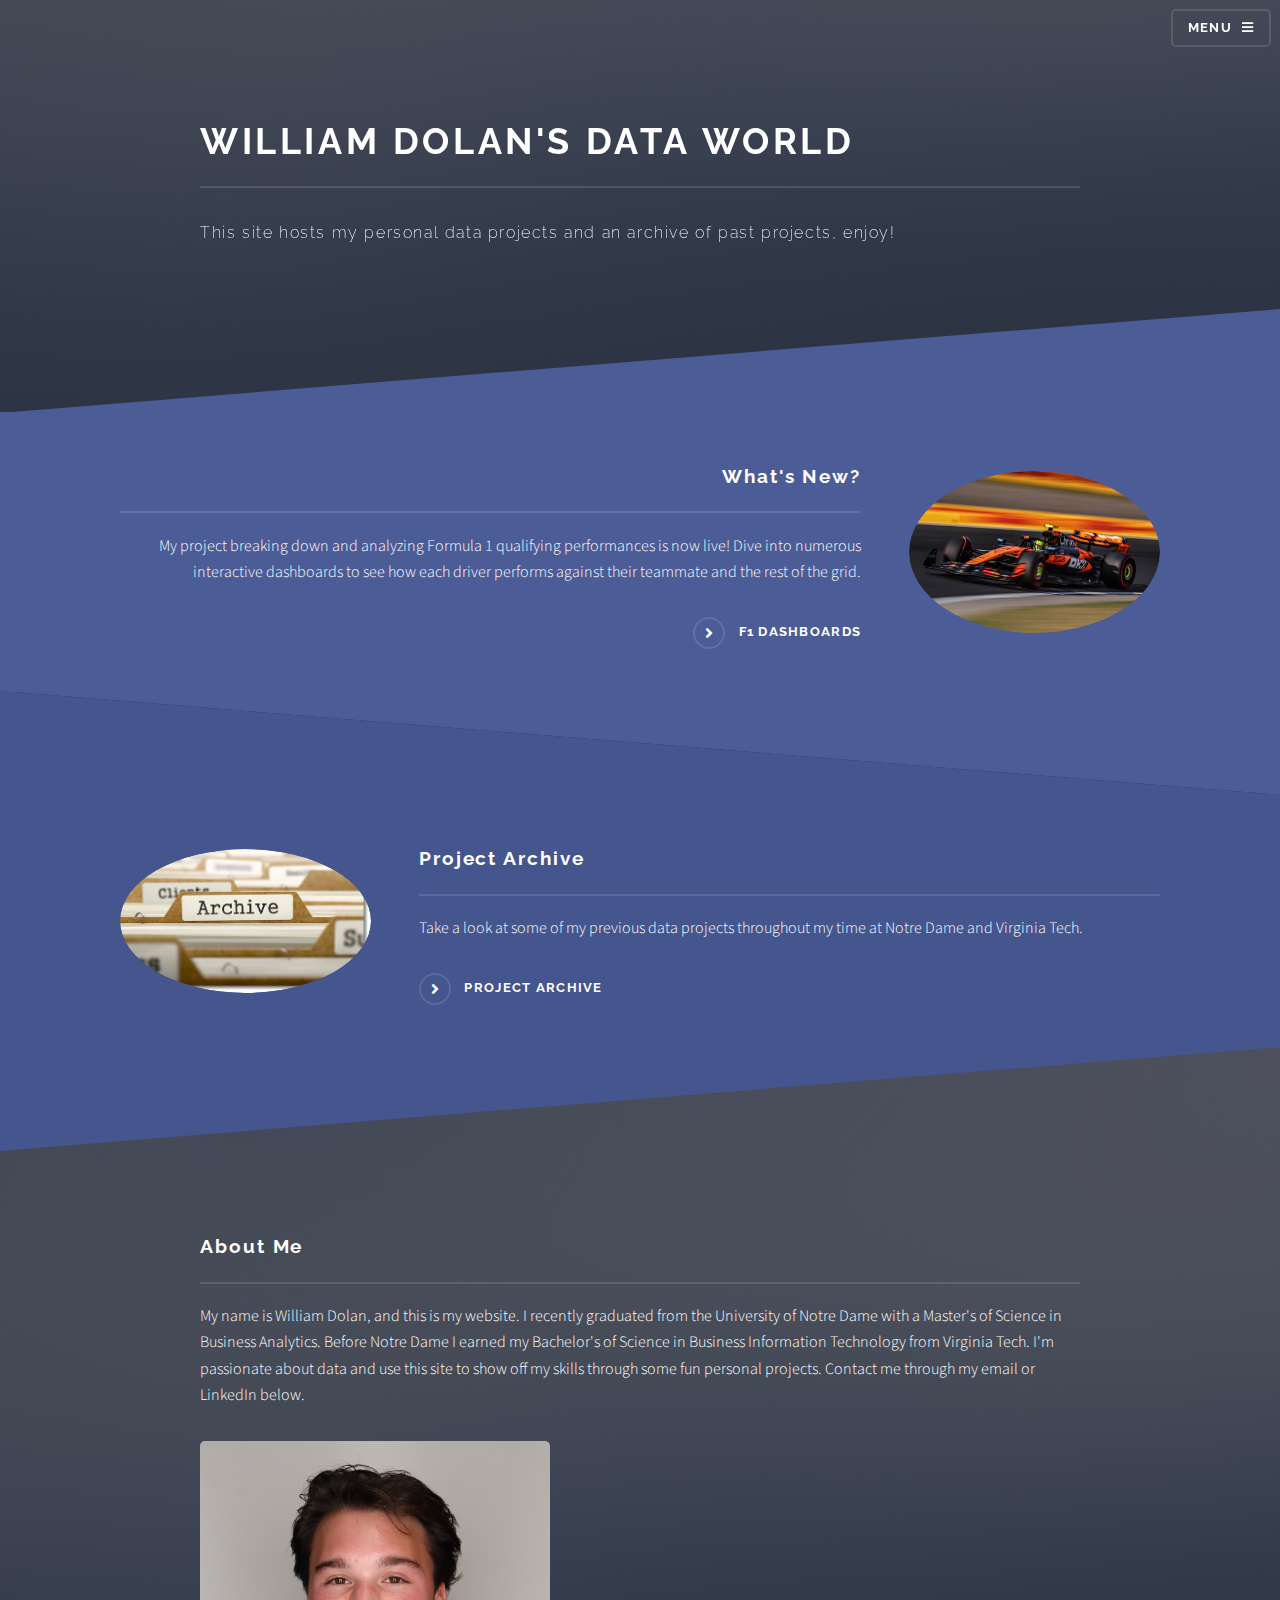
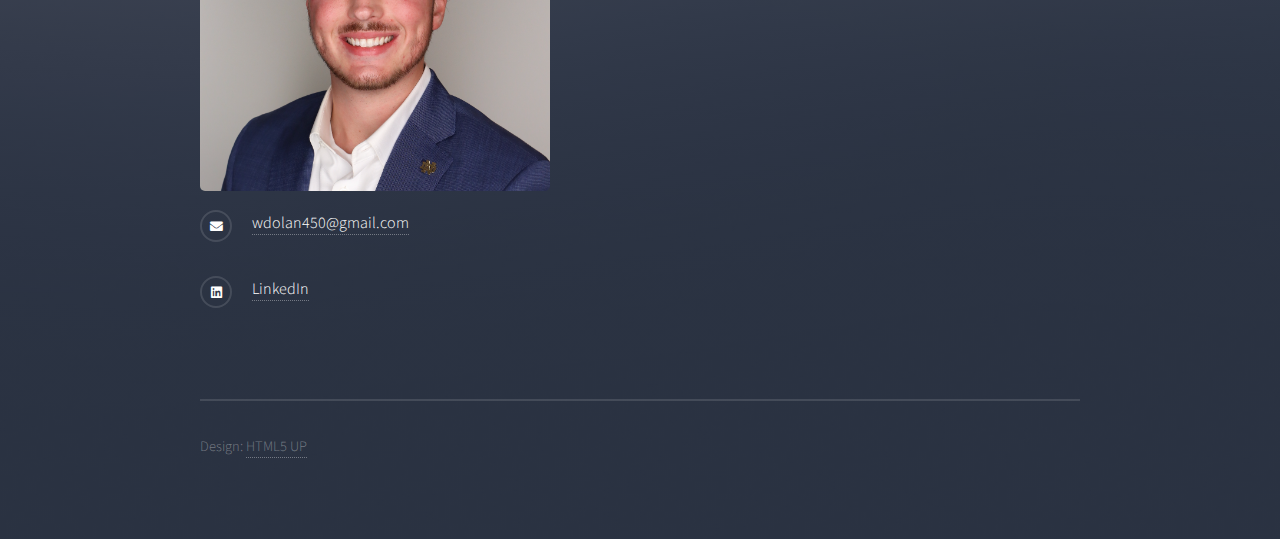
<file: index.html>
<!DOCTYPE HTML>
<!--
	Solid State by HTML5 UP
	html5up.net | @ajlkn
	Free for personal and commercial use under the CCA 3.0 license (html5up.net/license)
-->
<html>
	<head>
		<title>WD Data World</title>
		<meta charset="utf-8" />
		<meta name="viewport" content="width=device-width, initial-scale=1, user-scalable=no" />
		<link rel="stylesheet" href="assets/css/main.css" />
		<noscript><link rel="stylesheet" href="assets/css/noscript.css" /></noscript>
	</head>
	<body class="is-preload">

		<!-- Page Wrapper -->
			<div id="page-wrapper">

				<!-- Header -->
					<header id="header" class="alt">
						<h1><a href="index.html">WD Data World</a></h1>
						<nav>
							<a href="#menu">Menu</a>
						</nav>
					</header>

				<!-- Menu -->
					<nav id="menu">
						<div class="inner">
							<h2>Menu</h2>
							<ul class="links">
								<li><a href="index.html">Home</a></li>
								<li><a href="F1.html">Formula 1</a></li>
								<li><a href="Archive.html">Project Archive</a></li>
								<!-- <li><a href="#">Log In</a></li>
								<li><a href="#">Sign Up</a></li> -->
							</ul>
							<a href="#" class="close">Close</a>
						</div>
					</nav>

				<!-- Banner -->
					<section id="banner">
						<div class="inner">
							<!-- <div class="logo"><span class="icon fa-gem"></span></div> -->
							<h2>WILLIAM DOLAN'S DATA WORLD</h2>
							<p>This site hosts my personal data projects and an archive of past projects, enjoy!</p>
						</div>
					</section>

				<!-- Wrapper -->
					<section id="wrapper">

						<!-- One -->
							<section id="one" class="wrapper spotlight style1">
								<div class="inner">
									<a href="#" class="image"><img src="images/Formula1.jpg" alt="" /></a>
									<div class="content">
										<h2 class="major">What's New?</h2>
										<p>My project breaking down and analyzing Formula 1 qualifying performances is now live! Dive into numerous interactive dashboards to see how each driver performs against their teammate and the rest of the grid.</p>
										<a href="F1.html" class="special">F1 Dashboards</a>
									</div>
								</div>
							</section>

						<!-- Two -->
							<section id="two" class="wrapper alt spotlight style2">
								<div class="inner">
									<a class="image"><img src="images/archive.jpg" alt="" /></a>
									<div class="content">
										<h2 class="major">Project Archive</h2>
										<p>Take a look at some of my previous data projects throughout my time at Notre Dame and Virginia Tech.</p>
										<a href="Archive.html" class="special">Project Archive</a>
									</div>
								</div>
							</section>

						<!-- Three -->
							<!-- <section id="three" class="wrapper spotlight style3">
								<div class="inner">
									<a href="#" class="image"><img src="images/pic03.jpg" alt="" /></a>
									<div class="content">
										<h2 class="major">About Me</h2>
										<p>Here is where you'll find my bio and ways to get in touch.</p>
										<a href="#" class="special">About Me</a>
									</div>
								</div>
							</section> -->

						<!-- Four -->
							<!-- <section id="four" class="wrapper alt style1">
								<div class="inner">
									<h2 class="major">Vitae phasellus</h2>
									<p>Cras mattis ante fermentum, malesuada neque vitae, eleifend erat. Phasellus non pulvinar erat. Fusce tincidunt, nisl eget mattis egestas, purus ipsum consequat orci, sit amet lobortis lorem lacus in tellus. Sed ac elementum arcu. Quisque placerat auctor laoreet.</p>
									<section class="features">
										<article>
											<a href="#" class="image"><img src="images/pic04.jpg" alt="" /></a>
											<h3 class="major">Sed feugiat lorem</h3>
											<p>Lorem ipsum dolor sit amet, consectetur adipiscing vehicula id nulla dignissim dapibus ultrices.</p>
											<a href="#" class="special">Learn more</a>
										</article>
										<article>
											<a href="#" class="image"><img src="images/pic05.jpg" alt="" /></a>
											<h3 class="major">Nisl placerat</h3>
											<p>Lorem ipsum dolor sit amet, consectetur adipiscing vehicula id nulla dignissim dapibus ultrices.</p>
											<a href="#" class="special">Learn more</a>
										</article>
										<article>
											<a href="#" class="image"><img src="images/pic06.jpg" alt="" /></a>
											<h3 class="major">Ante fermentum</h3>
											<p>Lorem ipsum dolor sit amet, consectetur adipiscing vehicula id nulla dignissim dapibus ultrices.</p>
											<a href="#" class="special">Learn more</a>
										</article>
										<article>
											<a href="#" class="image"><img src="images/pic07.jpg" alt="" /></a>
											<h3 class="major">Fusce consequat</h3>
											<p>Lorem ipsum dolor sit amet, consectetur adipiscing vehicula id nulla dignissim dapibus ultrices.</p>
											<a href="#" class="special">Learn more</a>
										</article>
									</section>
									<ul class="actions">
										<li><a href="#" class="button">Browse All</a></li>
									</ul>
								</div>
							</section> -->

					</section>

								<!-- Footer -->
					<section id="footer">
						<div class="inner">
							<h2 class="major">About Me</h2>
							<p>My name is William Dolan, and this is my website. I recently graduated from the University of Notre Dame with a Master's of Science in Business Analytics. Before Notre Dame I earned my Bachelor's of Science in Business Information Technology from Virginia Tech. I'm passionate about data and use this site to show off my skills through some fun personal projects. Contact me through my email or LinkedIn below. </p>
							<a class="image"><img src="images/wdolan.jpg" width="350" height="350" alt="" /></a>
							<h2></h2>
							<!-- <form method="post" action="#">
								<div class="fields">
									<div class="field">
										<label for="name">Name</label>
										<input type="text" name="name" id="name" />
									</div>
									<div class="field">
										<label for="email">Email</label>
										<input type="email" name="email" id="email" />
									</div>
									<div class="field">
										<label for="message">Message</label>
										<textarea name="message" id="message" rows="4"></textarea>
									</div>
								</div>
								<ul class="actions">
									<li><input type="submit" value="Send Message" /></li>
								</ul>
							</form> -->
						<ul class="contact">
								<!-- <li class="icon solid fa-home">
									Untitled Inc<br />
									1234 Somewhere Road Suite #2894<br />
									Nashville, TN 00000-0000
								</li> -->
								<!-- <li class="icon solid fa-phone">(000) 000-0000</li> -->
							<li class="icon solid fa-envelope"><a>wdolan450@gmail.com</a></li>
							<li class="icon brands fa-linkedin"><a href="https://www.linkedin.com/in/william-dolan-nd/">LinkedIn</a></li>
								<!-- <li class="icon brands fa-github"><a href="#">github.com/untitled-tld</a></li> -->
							
							<!-- <li class="icon brands fa-twitter"><a href="#">twitter.com/untitled-tld</a></li>
								<li class="icon brands fa-facebook-f"><a href="#">facebook.com/untitled-tld</a></li>
								<li class="icon brands fa-instagram"><a href="#">instagram.com/untitled-tld</a></li> -->
						</ul>
							<ul class="copyright">
								<!-- <li>&copy; Untitled Inc. All rights reserved.</li> -->
								<li>Design: <a href="http://html5up.net">HTML5 UP</a></li>
							</ul>
						</div>
					</section>


			</div>

		<!-- Scripts -->
			<script src="assets/js/jquery.min.js"></script>
			<script src="assets/js/jquery.scrollex.min.js"></script>
			<script src="assets/js/browser.min.js"></script>
			<script src="assets/js/breakpoints.min.js"></script>
			<script src="assets/js/util.js"></script>
			<script src="assets/js/main.js"></script>

	</body>

</html>
</file>
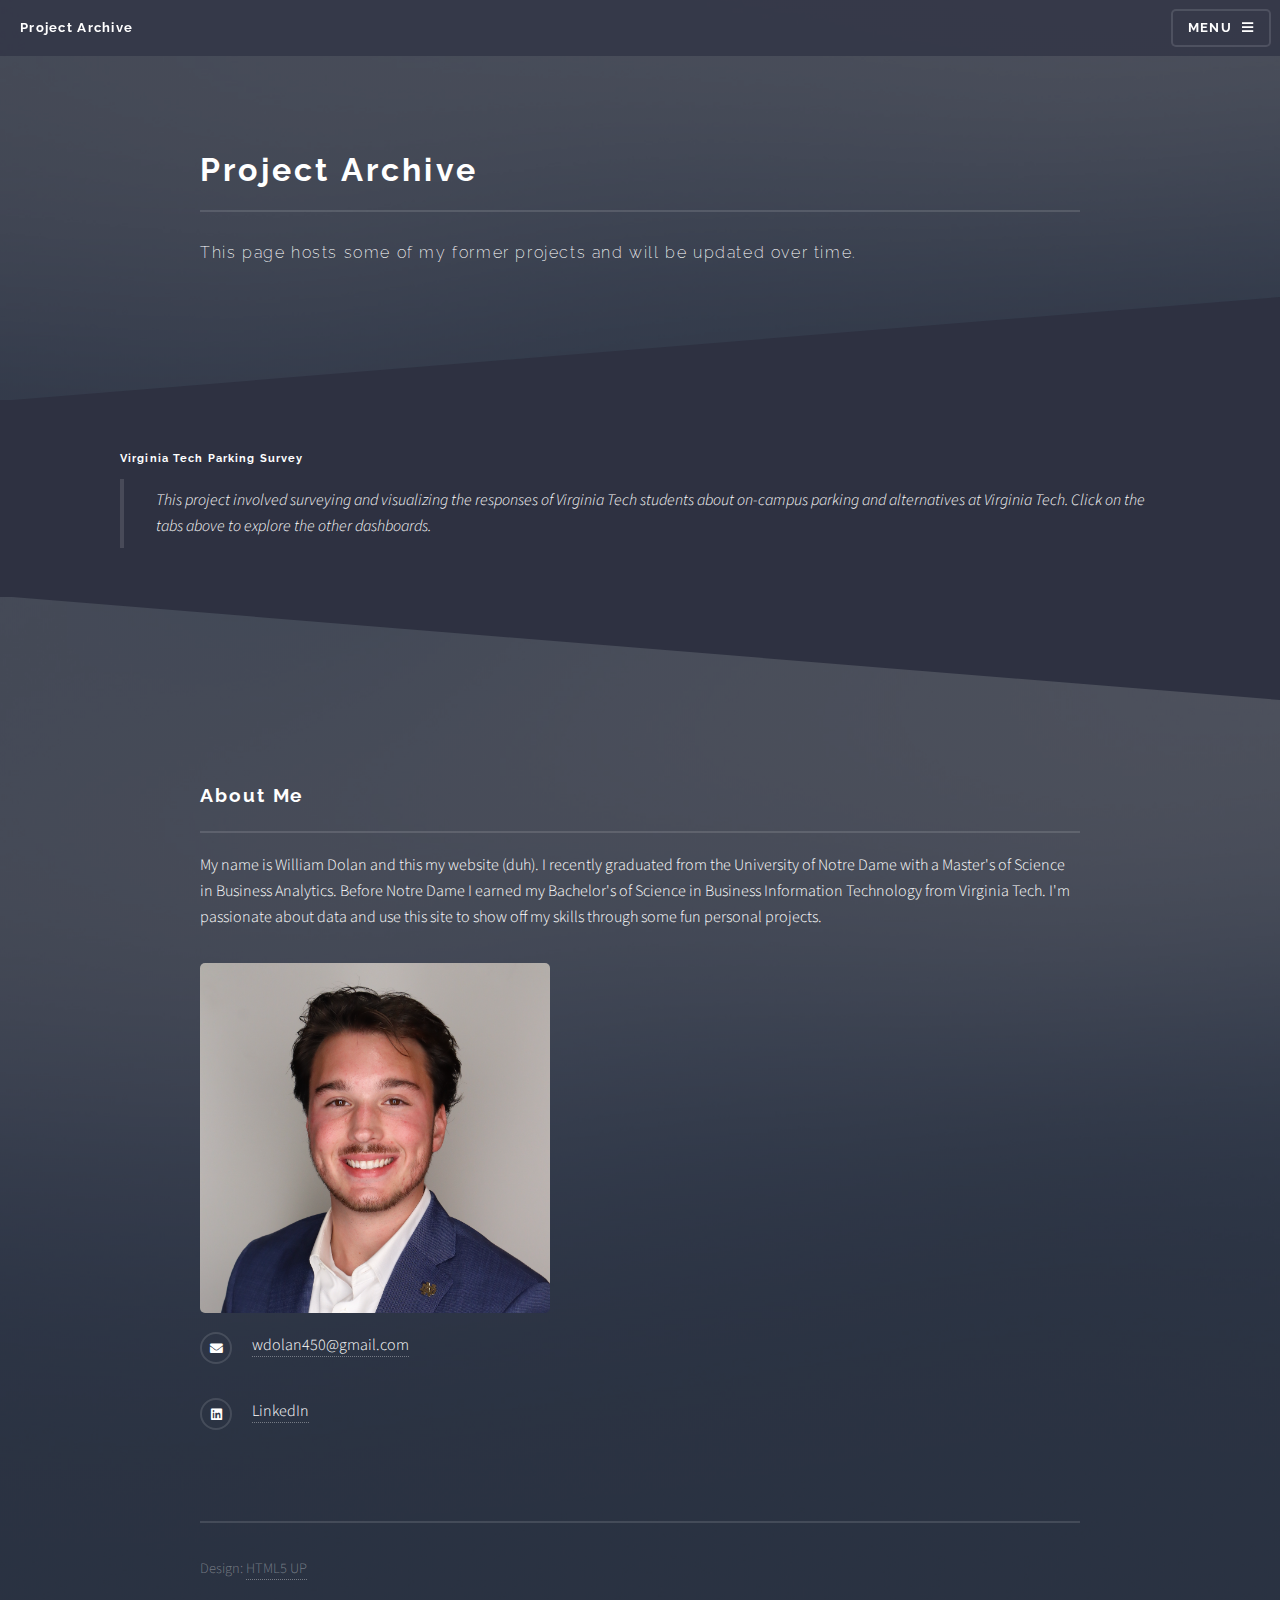
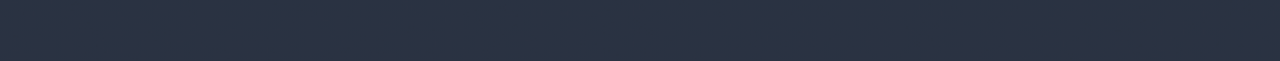
<file: Archive.html>
<!DOCTYPE HTML>
<!--
	Solid State by HTML5 UP
	html5up.net | @ajlkn
	Free for personal and commercial use under the CCA 3.0 license (html5up.net/license)
-->
<html>
	<head>
		<title>Project Archive</title>
		<meta charset="utf-8" />
		<meta name="viewport" content="width=device-width, initial-scale=1, user-scalable=no" />
		<link rel="stylesheet" href="assets/css/main.css" />
		<noscript><link rel="stylesheet" href="assets/css/noscript.css" /></noscript>
	</head>
	<body class="is-preload">

		<!-- Page Wrapper -->
			<div id="page-wrapper">

				<!-- Header -->
					<header id="header">
						<h1><a href="index.html">Project Archive</a></h1>
						<nav>
							<a href="#menu">Menu</a>
						</nav>
					</header>

				<!-- Menu -->
					<nav id="menu">
						<div class="inner">
							<h2>Menu</h2>
							<ul class="links">
								<li><a href="index.html">Home</a></li>
								<li><a href="F1.html">Formula 1</a></li>
								<li><a href="Archive.html">Project Archive</a></li>
							</ul>
							<a href="#" class="close">Close</a>
						</div>
					</nav>

				<!-- Wrapper -->
					<section id="wrapper">
						<header>
							<div class="inner">
								<h2>Project Archive</h2>
								<p>This page hosts some of my former projects and will be updated over time.</p>
							</div>
						</header>

						<!-- Content -->
							<div class="wrapper">
								<div class="inner">
									<section>
										<h4>Virginia Tech Parking Survey</h4>
										<blockquote> This project involved surveying and visualizing the responses of Virginia Tech students about on-campus parking and alternatives at Virginia Tech. Click on the tabs above to explore the other dashboards. </blockquote>
										<div class='tableauPlaceholder' id='viz1754257451932' style='position: relative'><noscript><a href='#'><img alt=' ' src='https:&#47;&#47;public.tableau.com&#47;static&#47;images&#47;VT&#47;VTParking&#47;VTParkingStory&#47;1_rss.png' style='border: none' /></a></noscript><object class='tableauViz'  style='display:none;'><param name='host_url' value='https%3A%2F%2Fpublic.tableau.com%2F' /> <param name='embed_code_version' value='3' /> <param name='site_root' value='' /><param name='name' value='VTParking&#47;VTParkingStory' /><param name='tabs' value='yes' /><param name='toolbar' value='yes' /><param name='static_image' value='https:&#47;&#47;public.tableau.com&#47;static&#47;images&#47;VT&#47;VTParking&#47;VTParkingStory&#47;1.png' /> <param name='animate_transition' value='yes' /><param name='display_static_image' value='yes' /><param name='display_spinner' value='yes' /><param name='display_overlay' value='yes' /><param name='display_count' value='yes' /><param name='language' value='en-US' /></object></div>                <script type='text/javascript'>                    var divElement = document.getElementById('viz1754257451932');                    var vizElement = divElement.getElementsByTagName('object')[0];                    vizElement.style.width='100%';vizElement.style.height=(divElement.offsetWidth*0.65)+'px';                    var scriptElement = document.createElement('script');                    scriptElement.src = 'https://public.tableau.com/javascripts/api/viz_v1.js';                    vizElement.parentNode.insertBefore(scriptElement, vizElement);                </script>
									</section>
						</section>

				<!-- Footer -->
					<section id="footer">
						<div class="inner">
							<h2 class="major">About Me</h2>
							<p>My name is William Dolan and this my website (duh). I recently graduated from the University of Notre Dame with a Master's of Science in Business Analytics. Before Notre Dame I earned my Bachelor's of Science in Business Information Technology from Virginia Tech. I'm passionate about data and use this site to show off my skills through some fun personal projects. </p>
							<a class="image"><img src="images/wdolan.jpg" width="350" height="350" alt="" /></a>
							<h2></h2>
							<!-- <form method="post" action="#">
								<div class="fields">
									<div class="field">
										<label for="name">Name</label>
										<input type="text" name="name" id="name" />
									</div>
									<div class="field">
										<label for="email">Email</label>
										<input type="email" name="email" id="email" />
									</div>
									<div class="field">
										<label for="message">Message</label>
										<textarea name="message" id="message" rows="4"></textarea>
									</div>
								</div>
								<ul class="actions">
									<li><input type="submit" value="Send Message" /></li>
								</ul>
							</form> -->
						<ul class="contact">
								<!-- <li class="icon solid fa-home">
									Untitled Inc<br />
									1234 Somewhere Road Suite #2894<br />
									Nashville, TN 00000-0000
								</li> -->
								<!-- <li class="icon solid fa-phone">(000) 000-0000</li> -->
							<li class="icon solid fa-envelope"><a>wdolan450@gmail.com</a></li>
							<li class="icon brands fa-linkedin"><a href="https://www.linkedin.com/in/william-dolan-nd/">LinkedIn</a></li>
								<!-- <li class="icon brands fa-github"><a href="#">github.com/untitled-tld</a></li> -->
							
							<!-- <li class="icon brands fa-twitter"><a href="#">twitter.com/untitled-tld</a></li>
								<li class="icon brands fa-facebook-f"><a href="#">facebook.com/untitled-tld</a></li>
								<li class="icon brands fa-instagram"><a href="#">instagram.com/untitled-tld</a></li> -->
						</ul>
							<ul class="copyright">
								<!-- <li>&copy; Untitled Inc. All rights reserved.</li> -->
								<li>Design: <a href="http://html5up.net">HTML5 UP</a></li>
							</ul>
						</div>
					</section>

			</div>

		<!-- Scripts -->
			<script src="assets/js/jquery.min.js"></script>
			<script src="assets/js/jquery.scrollex.min.js"></script>
			<script src="assets/js/browser.min.js"></script>
			<script src="assets/js/breakpoints.min.js"></script>
			<script src="assets/js/util.js"></script>
			<script src="assets/js/main.js"></script>

	</body>

</html>
</file>
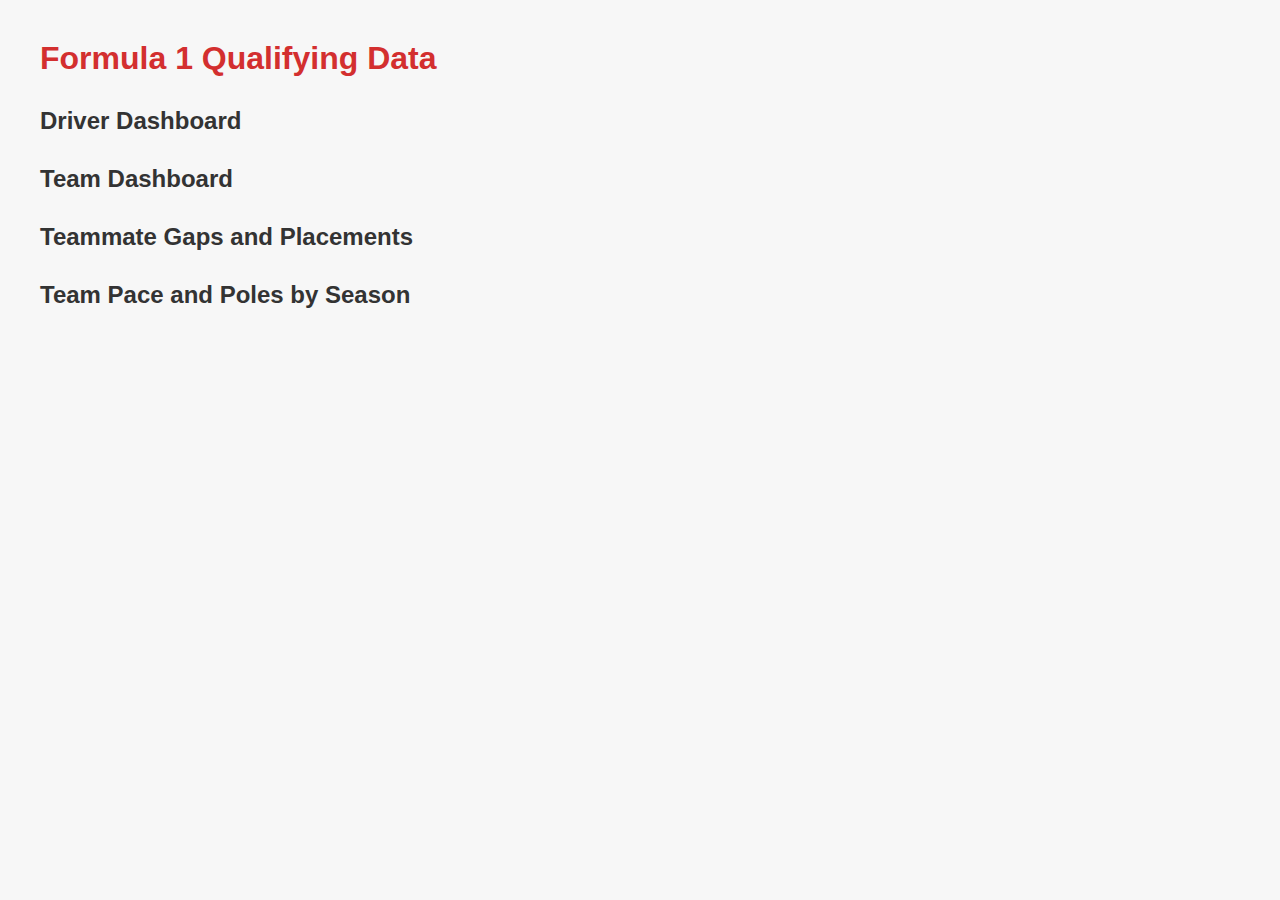
<file: F1.html>
<!DOCTYPE html>
<html>
    <head>
        <title>Formula 1 Qualifying Dashboards</title>
        <style>
            body {
                font-family: Arial, sans-serif;
                margin: 40px;
                background: #f7f7f7;
            }
            h1 {
                color: #d32f2f;
            }
            h2 {
                color: #333;
                margin-top: 30px;
            }
        </style>
    </head>
    <body>
        <h1> Formula 1 Qualifying Data </h1>
        <h2> Driver Dashboard </h2>
        <div class='tableauPlaceholder' id='viz1753899317223' style='position: relative'><noscript><a href='#'><img alt='Driver Dash ' src='https:&#47;&#47;public.tableau.com&#47;static&#47;images&#47;P2&#47;P2BQ39KZX&#47;1_rss.png' style='border: none' /></a></noscript><object class='tableauViz'  style='display:none;'><param name='host_url' value='https%3A%2F%2Fpublic.tableau.com%2F' /> <param name='embed_code_version' value='3' /> <param name='path' value='shared&#47;P2BQ39KZX' /> <param name='toolbar' value='yes' /><param name='static_image' value='https:&#47;&#47;public.tableau.com&#47;static&#47;images&#47;P2&#47;P2BQ39KZX&#47;1.png' /> <param name='animate_transition' value='yes' /><param name='display_static_image' value='yes' /><param name='display_spinner' value='yes' /><param name='display_overlay' value='yes' /><param name='display_count' value='yes' /><param name='language' value='en-US' /></object></div>                <script type='text/javascript'>                    var divElement = document.getElementById('viz1753899317223');                    var vizElement = divElement.getElementsByTagName('object')[0];                    if ( divElement.offsetWidth > 800 ) { vizElement.style.width='100%';vizElement.style.height=(divElement.offsetWidth*0.75)+'px';} else if ( divElement.offsetWidth > 500 ) { vizElement.style.width='100%';vizElement.style.height=(divElement.offsetWidth*0.75)+'px';} else { vizElement.style.width='100%';vizElement.style.height='1627px';}                     var scriptElement = document.createElement('script');                    scriptElement.src = 'https://public.tableau.com/javascripts/api/viz_v1.js';                    vizElement.parentNode.insertBefore(scriptElement, vizElement);                </script>
        <h2> Team Dashboard </h2>
        <div class='tableauPlaceholder' id='viz1753899205941' style='position: relative'><noscript><a href='#'><img alt='Team Pace Dashboard ' src='https:&#47;&#47;public.tableau.com&#47;static&#47;images&#47;F1&#47;F1_Qualifying&#47;TeamDash&#47;1_rss.png' style='border: none' /></a></noscript><object class='tableauViz'  style='display:none;'><param name='host_url' value='https%3A%2F%2Fpublic.tableau.com%2F' /> <param name='embed_code_version' value='3' /> <param name='site_root' value='' /><param name='name' value='F1_Qualifying&#47;TeamDash' /><param name='tabs' value='no' /><param name='toolbar' value='yes' /><param name='static_image' value='https:&#47;&#47;public.tableau.com&#47;static&#47;images&#47;F1&#47;F1_Qualifying&#47;TeamDash&#47;1.png' /> <param name='animate_transition' value='yes' /><param name='display_static_image' value='yes' /><param name='display_spinner' value='yes' /><param name='display_overlay' value='yes' /><param name='display_count' value='yes' /><param name='language' value='en-US' /></object></div>                <script type='text/javascript'>                    var divElement = document.getElementById('viz1753899205941');                    var vizElement = divElement.getElementsByTagName('object')[0];                    if ( divElement.offsetWidth > 800 ) { vizElement.style.width='100%';vizElement.style.height=(divElement.offsetWidth*0.75)+'px';} else if ( divElement.offsetWidth > 500 ) { vizElement.style.width='100%';vizElement.style.height=(divElement.offsetWidth*0.75)+'px';} else { vizElement.style.width='100%';vizElement.style.height='1627px';}                     var scriptElement = document.createElement('script');                    scriptElement.src = 'https://public.tableau.com/javascripts/api/viz_v1.js';                    vizElement.parentNode.insertBefore(scriptElement, vizElement);                </script>
        <h2> Teammate Gaps and Placements </h2>
        <div class='tableauPlaceholder' id='viz1753899016290' style='position: relative'><noscript><a href='#'><img alt='Driver Qs and Gaps ' src='https:&#47;&#47;public.tableau.com&#47;static&#47;images&#47;F1&#47;F1_Qualifying&#47;DriverQsandGaps&#47;1_rss.png' style='border: none' /></a></noscript><object class='tableauViz'  style='display:none;'><param name='host_url' value='https%3A%2F%2Fpublic.tableau.com%2F' /> <param name='embed_code_version' value='3' /> <param name='site_root' value='' /><param name='name' value='F1_Qualifying&#47;DriverQsandGaps' /><param name='tabs' value='no' /><param name='toolbar' value='yes' /><param name='static_image' value='https:&#47;&#47;public.tableau.com&#47;static&#47;images&#47;F1&#47;F1_Qualifying&#47;DriverQsandGaps&#47;1.png' /> <param name='animate_transition' value='yes' /><param name='display_static_image' value='yes' /><param name='display_spinner' value='yes' /><param name='display_overlay' value='yes' /><param name='display_count' value='yes' /><param name='language' value='en-US' /></object></div>                <script type='text/javascript'>                    var divElement = document.getElementById('viz1753899016290');                    var vizElement = divElement.getElementsByTagName('object')[0];                    if ( divElement.offsetWidth > 800 ) { vizElement.style.width='100%';vizElement.style.height=(divElement.offsetWidth*0.75)+'px';} else if ( divElement.offsetWidth > 500 ) { vizElement.style.width='100%';vizElement.style.height=(divElement.offsetWidth*0.75)+'px';} else { vizElement.style.width='100%';vizElement.style.height='977px';}                     var scriptElement = document.createElement('script');                    scriptElement.src = 'https://public.tableau.com/javascripts/api/viz_v1.js';                    vizElement.parentNode.insertBefore(scriptElement, vizElement);                </script>
        <h2> Team Pace and Poles by Season </h2>
        <div class='tableauPlaceholder' id='viz1753899070540' style='position: relative'><noscript><a href='#'><img alt='Season Dashboard ' src='https:&#47;&#47;public.tableau.com&#47;static&#47;images&#47;F1&#47;F1_Qualifying&#47;SeasonDashboard&#47;1_rss.png' style='border: none' /></a></noscript><object class='tableauViz'  style='display:none;'><param name='host_url' value='https%3A%2F%2Fpublic.tableau.com%2F' /> <param name='embed_code_version' value='3' /> <param name='site_root' value='' /><param name='name' value='F1_Qualifying&#47;SeasonDashboard' /><param name='tabs' value='no' /><param name='toolbar' value='yes' /><param name='static_image' value='https:&#47;&#47;public.tableau.com&#47;static&#47;images&#47;F1&#47;F1_Qualifying&#47;SeasonDashboard&#47;1.png' /> <param name='animate_transition' value='yes' /><param name='display_static_image' value='yes' /><param name='display_spinner' value='yes' /><param name='display_overlay' value='yes' /><param name='display_count' value='yes' /><param name='language' value='en-US' /></object></div>                <script type='text/javascript'>                    var divElement = document.getElementById('viz1753899070540');                    var vizElement = divElement.getElementsByTagName('object')[0];                    if ( divElement.offsetWidth > 800 ) { vizElement.style.width='100%';vizElement.style.height=(divElement.offsetWidth*0.75)+'px';} else if ( divElement.offsetWidth > 500 ) { vizElement.style.width='100%';vizElement.style.height=(divElement.offsetWidth*0.75)+'px';} else { vizElement.style.width='100%';vizElement.style.height='727px';}                     var scriptElement = document.createElement('script');                    scriptElement.src = 'https://public.tableau.com/javascripts/api/viz_v1.js';                    vizElement.parentNode.insertBefore(scriptElement, vizElement);                </script>
</file>
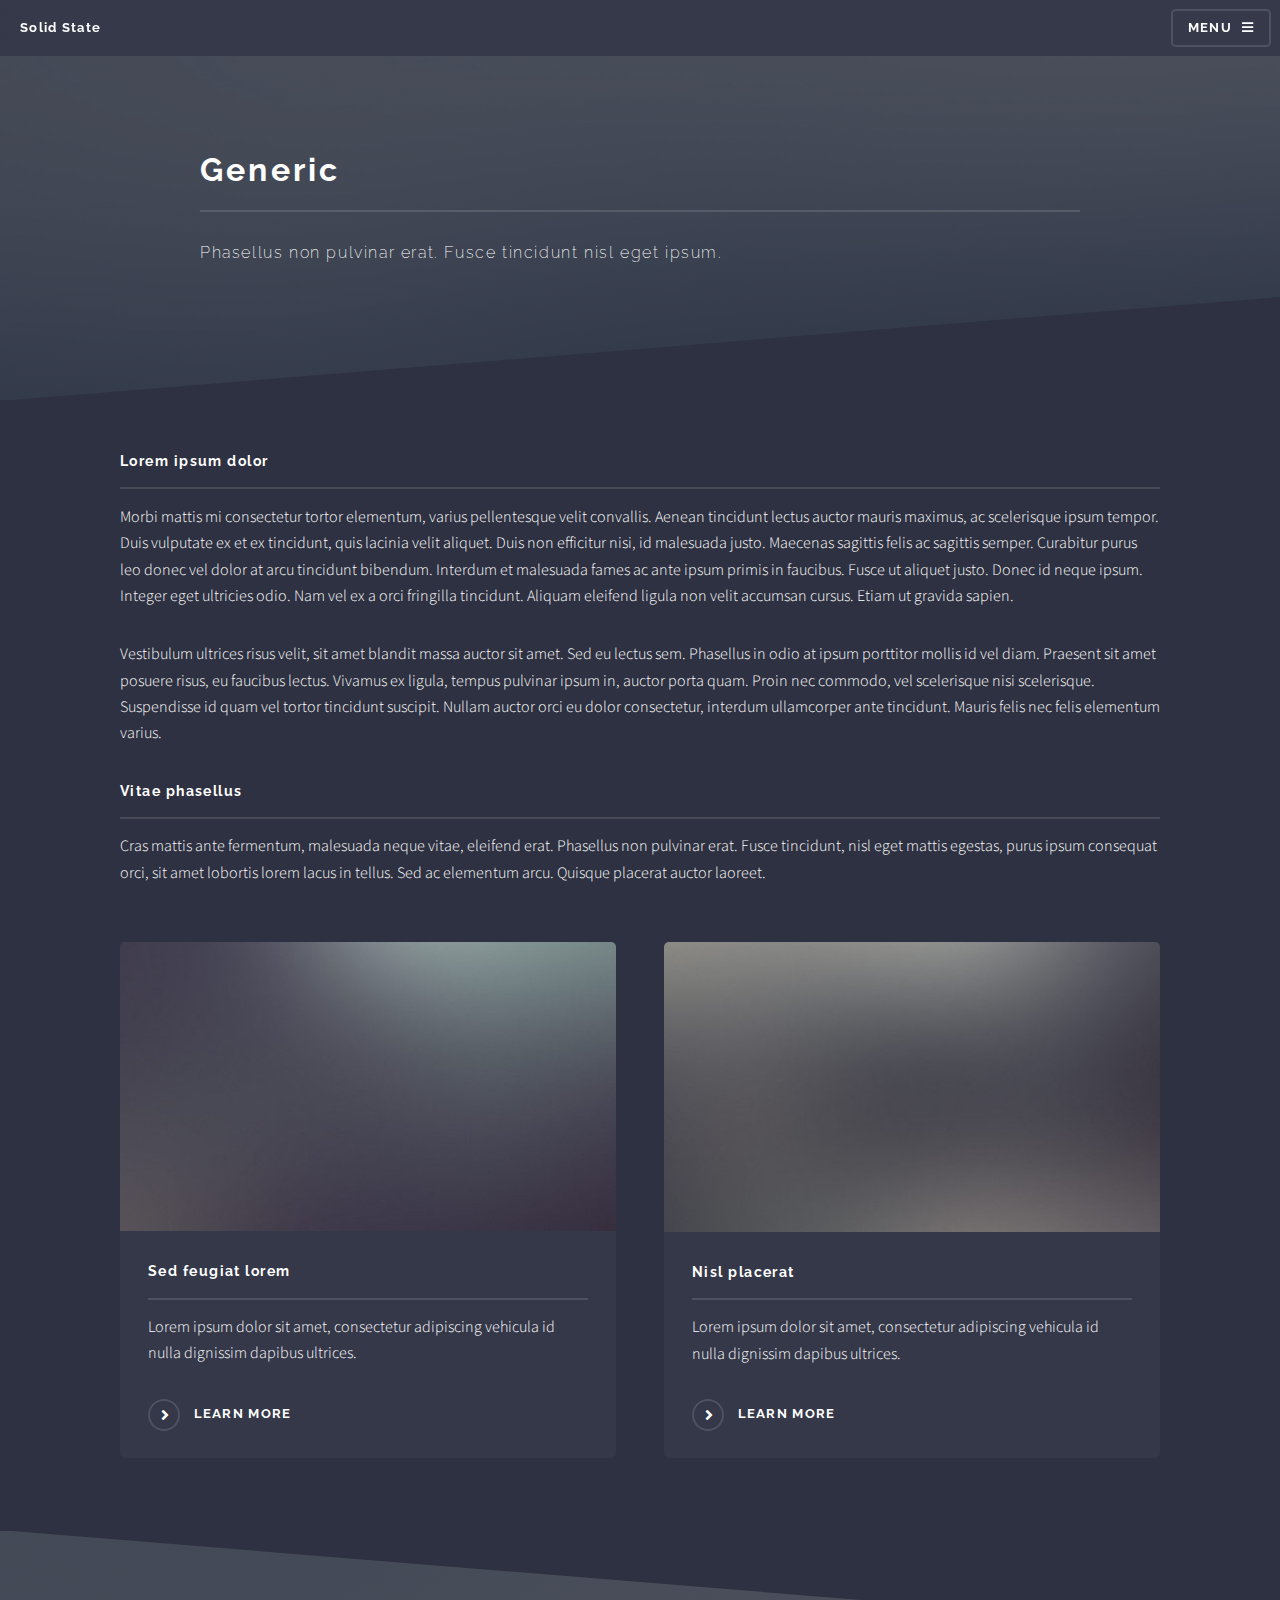
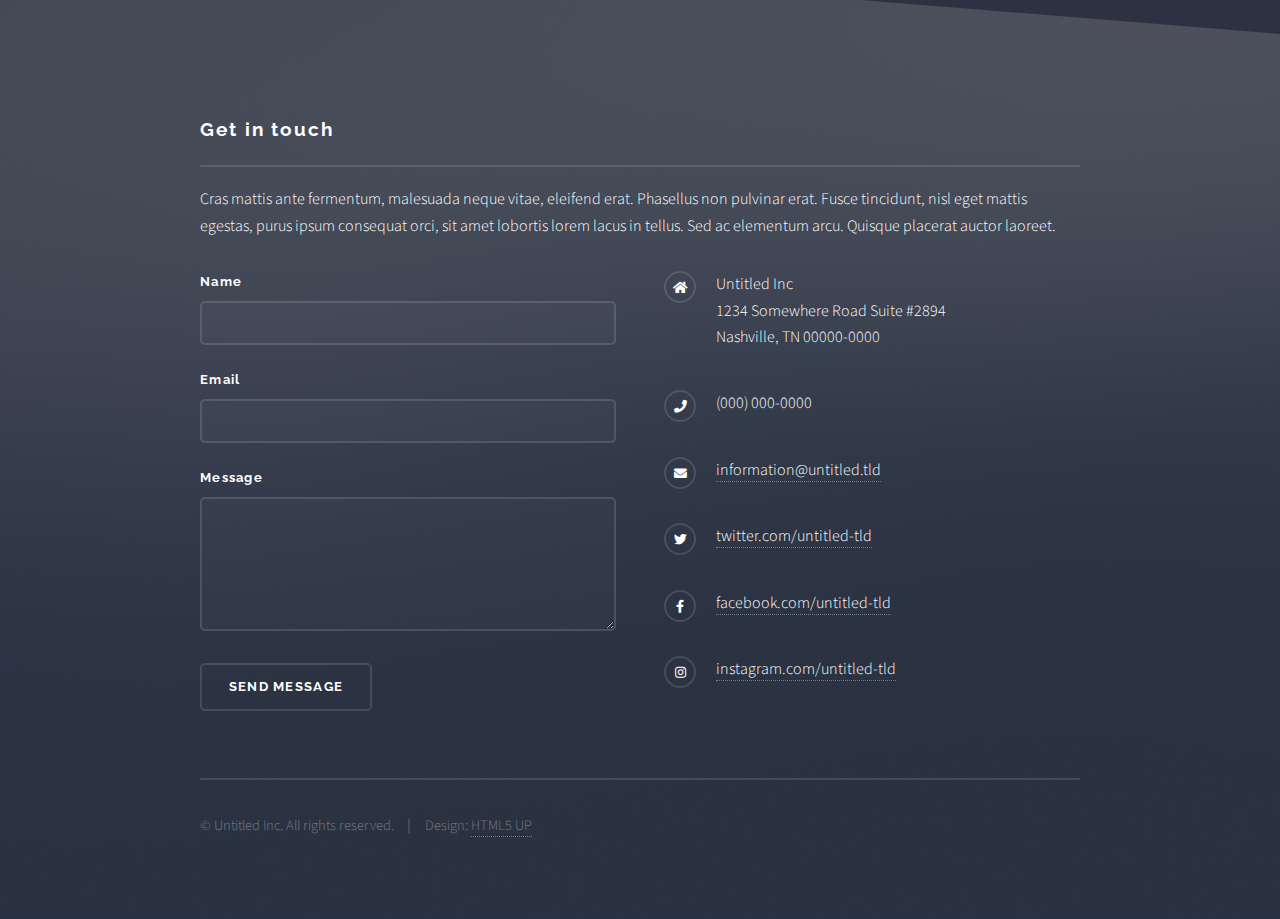
<file: generic.html>
<!DOCTYPE HTML>
<!--
	Solid State by HTML5 UP
	html5up.net | @ajlkn
	Free for personal and commercial use under the CCA 3.0 license (html5up.net/license)
-->
<html>
	<head>
		<title>Generic - Solid State by HTML5 UP</title>
		<meta charset="utf-8" />
		<meta name="viewport" content="width=device-width, initial-scale=1, user-scalable=no" />
		<link rel="stylesheet" href="assets/css/main.css" />
		<noscript><link rel="stylesheet" href="assets/css/noscript.css" /></noscript>
	</head>
	<body class="is-preload">

		<!-- Page Wrapper -->
			<div id="page-wrapper">

				<!-- Header -->
					<header id="header">
						<h1><a href="index.html">Solid State</a></h1>
						<nav>
							<a href="#menu">Menu</a>
						</nav>
					</header>

				<!-- Menu -->
					<nav id="menu">
						<div class="inner">
							<h2>Menu</h2>
							<ul class="links">
								<li><a href="index.html">Home</a></li>
								<li><a href="generic.html">Generic</a></li>
								<li><a href="elements.html">Elements</a></li>
								<li><a href="#">Log In</a></li>
								<li><a href="#">Sign Up</a></li>
							</ul>
							<a href="#" class="close">Close</a>
						</div>
					</nav>

				<!-- Wrapper -->
					<section id="wrapper">
						<header>
							<div class="inner">
								<h2>Generic</h2>
								<p>Phasellus non pulvinar erat. Fusce tincidunt nisl eget ipsum.</p>
							</div>
						</header>

						<!-- Content -->
							<div class="wrapper">
								<div class="inner">

									<h3 class="major">Lorem ipsum dolor</h3>
									<p>Morbi mattis mi consectetur tortor elementum, varius pellentesque velit convallis. Aenean tincidunt lectus auctor mauris maximus, ac scelerisque ipsum tempor. Duis vulputate ex et ex tincidunt, quis lacinia velit aliquet. Duis non efficitur nisi, id malesuada justo. Maecenas sagittis felis ac sagittis semper. Curabitur purus leo donec vel dolor at arcu tincidunt bibendum. Interdum et malesuada fames ac ante ipsum primis in faucibus. Fusce ut aliquet justo. Donec id neque ipsum. Integer eget ultricies odio. Nam vel ex a orci fringilla tincidunt. Aliquam eleifend ligula non velit accumsan cursus. Etiam ut gravida sapien.</p>

									<p>Vestibulum ultrices risus velit, sit amet blandit massa auctor sit amet. Sed eu lectus sem. Phasellus in odio at ipsum porttitor mollis id vel diam. Praesent sit amet posuere risus, eu faucibus lectus. Vivamus ex ligula, tempus pulvinar ipsum in, auctor porta quam. Proin nec commodo, vel scelerisque nisi scelerisque. Suspendisse id quam vel tortor tincidunt suscipit. Nullam auctor orci eu dolor consectetur, interdum ullamcorper ante tincidunt. Mauris felis nec felis elementum varius.</p>

									<h3 class="major">Vitae phasellus</h3>
									<p>Cras mattis ante fermentum, malesuada neque vitae, eleifend erat. Phasellus non pulvinar erat. Fusce tincidunt, nisl eget mattis egestas, purus ipsum consequat orci, sit amet lobortis lorem lacus in tellus. Sed ac elementum arcu. Quisque placerat auctor laoreet.</p>

									<section class="features">
										<article>
											<a href="#" class="image"><img src="images/pic04.jpg" alt="" /></a>
											<h3 class="major">Sed feugiat lorem</h3>
											<p>Lorem ipsum dolor sit amet, consectetur adipiscing vehicula id nulla dignissim dapibus ultrices.</p>
											<a href="#" class="special">Learn more</a>
										</article>
										<article>
											<a href="#" class="image"><img src="images/pic05.jpg" alt="" /></a>
											<h3 class="major">Nisl placerat</h3>
											<p>Lorem ipsum dolor sit amet, consectetur adipiscing vehicula id nulla dignissim dapibus ultrices.</p>
											<a href="#" class="special">Learn more</a>
										</article>
									</section>

								</div>
							</div>

					</section>

				<!-- Footer -->
					<section id="footer">
						<div class="inner">
							<h2 class="major">Get in touch</h2>
							<p>Cras mattis ante fermentum, malesuada neque vitae, eleifend erat. Phasellus non pulvinar erat. Fusce tincidunt, nisl eget mattis egestas, purus ipsum consequat orci, sit amet lobortis lorem lacus in tellus. Sed ac elementum arcu. Quisque placerat auctor laoreet.</p>
							<form method="post" action="#">
								<div class="fields">
									<div class="field">
										<label for="name">Name</label>
										<input type="text" name="name" id="name" />
									</div>
									<div class="field">
										<label for="email">Email</label>
										<input type="email" name="email" id="email" />
									</div>
									<div class="field">
										<label for="message">Message</label>
										<textarea name="message" id="message" rows="4"></textarea>
									</div>
								</div>
								<ul class="actions">
									<li><input type="submit" value="Send Message" /></li>
								</ul>
							</form>
							<ul class="contact">
								<li class="icon solid fa-home">
									Untitled Inc<br />
									1234 Somewhere Road Suite #2894<br />
									Nashville, TN 00000-0000
								</li>
								<li class="icon solid fa-phone">(000) 000-0000</li>
								<li class="icon solid fa-envelope"><a href="#">information@untitled.tld</a></li>
								<li class="icon brands fa-twitter"><a href="#">twitter.com/untitled-tld</a></li>
								<li class="icon brands fa-facebook-f"><a href="#">facebook.com/untitled-tld</a></li>
								<li class="icon brands fa-instagram"><a href="#">instagram.com/untitled-tld</a></li>
							</ul>
							<ul class="copyright">
								<li>&copy; Untitled Inc. All rights reserved.</li><li>Design: <a href="http://html5up.net">HTML5 UP</a></li>
							</ul>
						</div>
					</section>

			</div>

		<!-- Scripts -->
			<script src="assets/js/jquery.min.js"></script>
			<script src="assets/js/jquery.scrollex.min.js"></script>
			<script src="assets/js/browser.min.js"></script>
			<script src="assets/js/breakpoints.min.js"></script>
			<script src="assets/js/util.js"></script>
			<script src="assets/js/main.js"></script>

	</body>
</html>
</file>
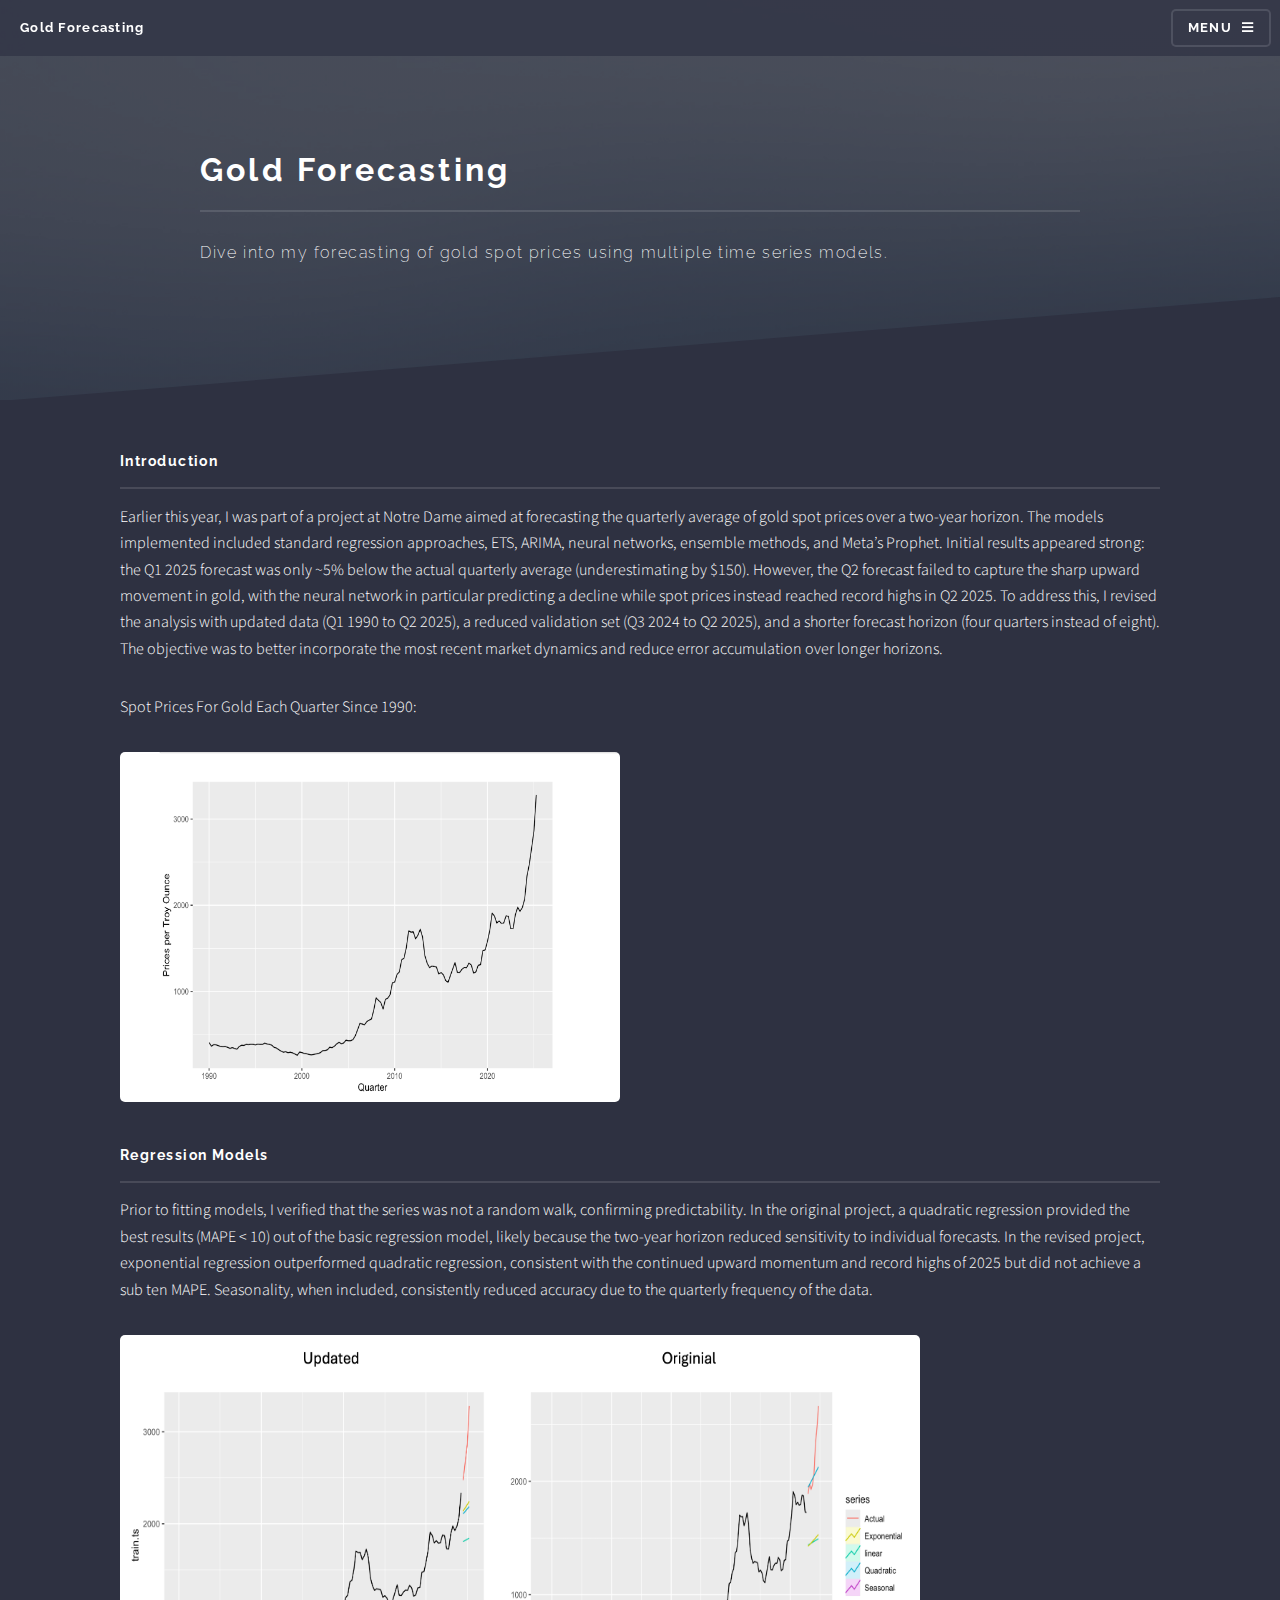
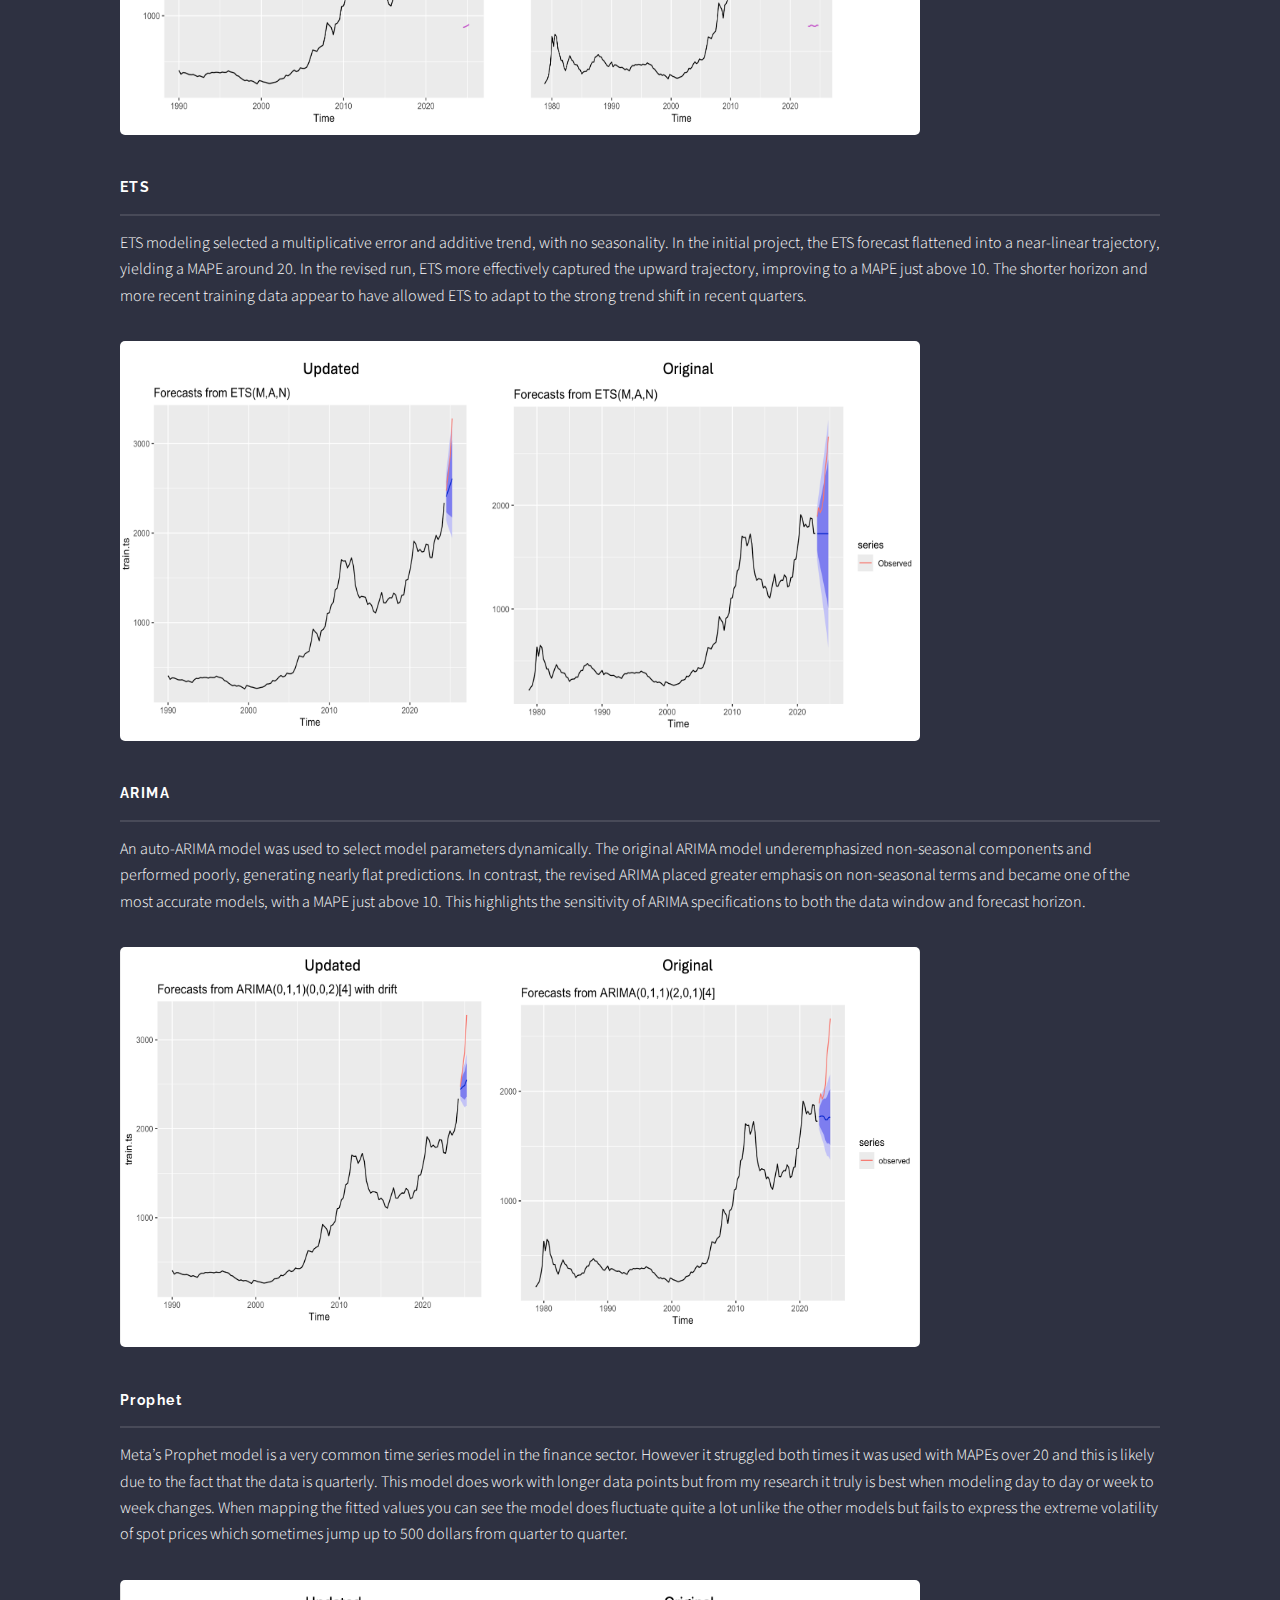
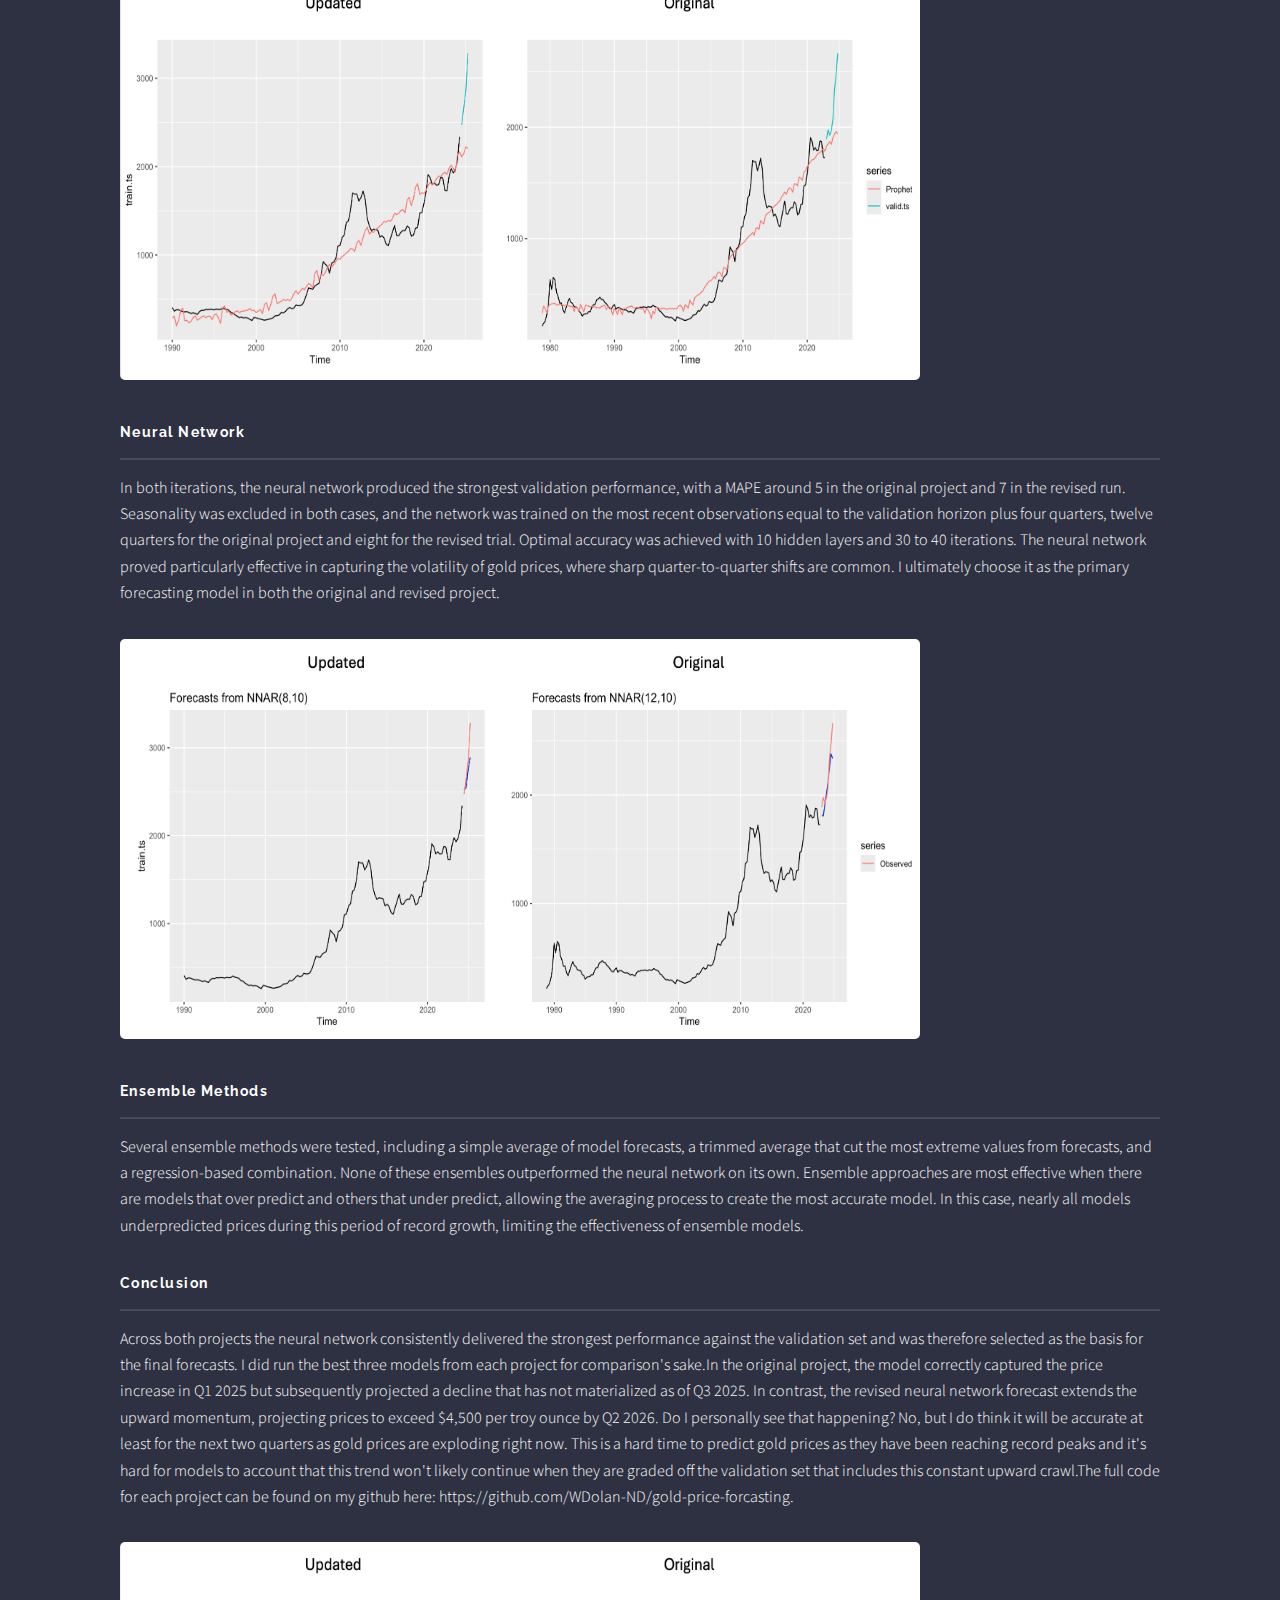
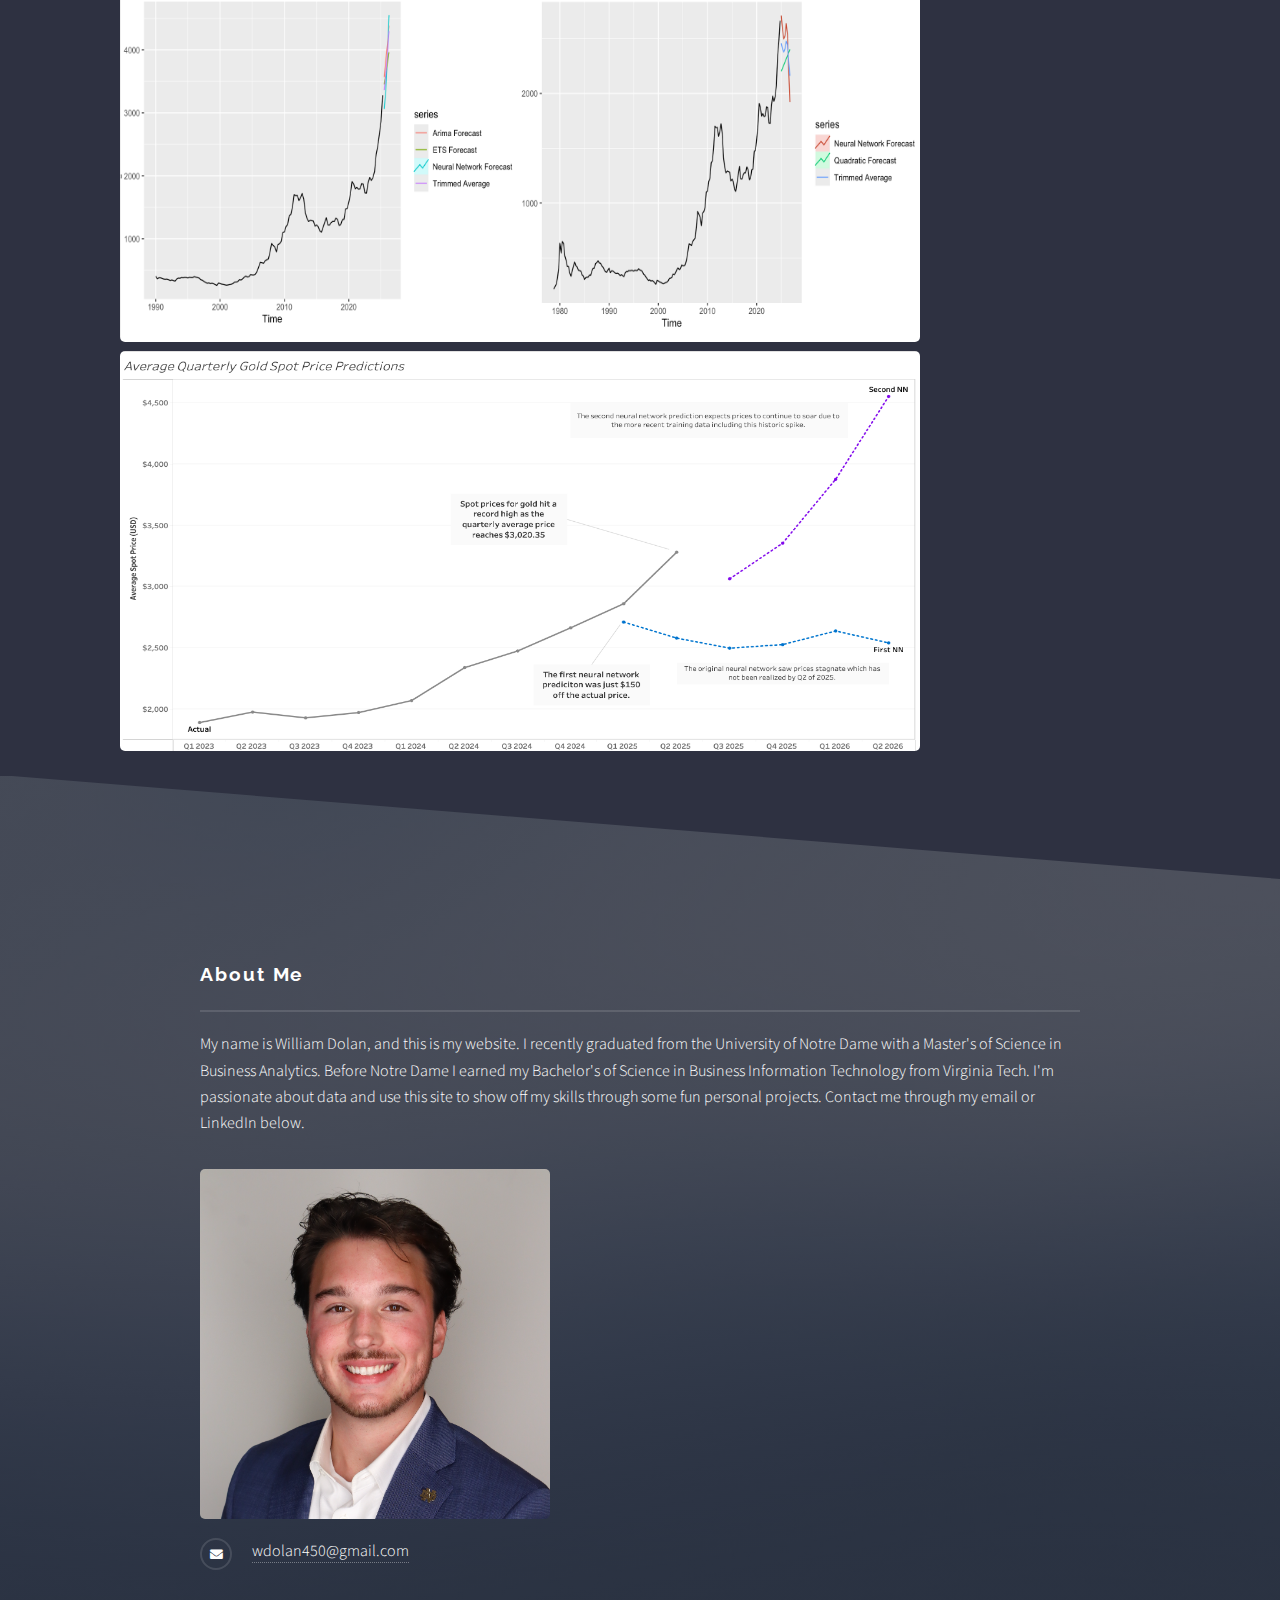
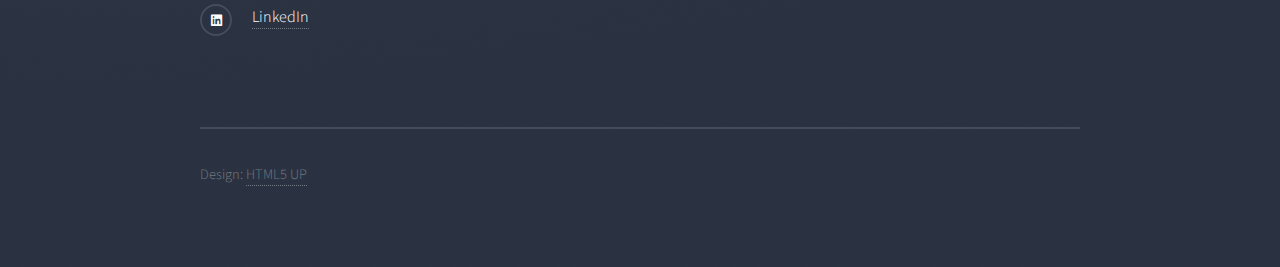
<file: Gold.html>
<!DOCTYPE HTML>
<!--
	Solid State by HTML5 UP
	html5up.net | @ajlkn
	Free for personal and commercial use under the CCA 3.0 license (html5up.net/license)
-->
<html>
	<head>
		<title>Gold Forecasting</title>
		<meta charset="utf-8" />
		<meta name="viewport" content="width=device-width, initial-scale=1, user-scalable=no" />
		<link rel="stylesheet" href="assets/css/main.css" />
		<noscript><link rel="stylesheet" href="assets/css/noscript.css" /></noscript>
	</head>
	<body class="is-preload">

		<!-- Page Wrapper -->
			<div id="page-wrapper">

				<!-- Header -->
					<header id="header">
						<h1><a href="index.html">Gold Forecasting</a></h1>
						<nav>
							<a href="#menu">Menu</a>
						</nav>
					</header>

				<!-- Menu -->
					<nav id="menu">
						<div class="inner">
							<h2>Menu</h2>
							<ul class="links">
								<li><a href="index.html">Home</a></li>
								<li><a href="F1.html">Formula 1</a></li>
								<li><a href="Gold.html">Gold Forecasting</a></li>
								<li><a href="Archive.html">Project Archive</a></li>
							</ul>
							<a href="#" class="close">Close</a>
						</div>
					</nav>

				<!-- Wrapper -->
					<section id="wrapper">
						<header>
							<div class="inner">
								<h2>Gold Forecasting</h2>
								<p>Dive into my forecasting of gold spot prices using multiple time series models.</p>
							</div>
						</header>

						<!-- Content -->
							<div class="wrapper">
								<div class="inner">
									<h3 class="major">Introduction</h3>
									<p> Earlier this year, I was part of  a project at Notre Dame aimed at forecasting the quarterly average of gold spot prices over a two-year horizon. The models implemented included standard regression approaches, ETS, ARIMA, neural networks, ensemble methods, and Meta’s Prophet. Initial results appeared strong: the Q1 2025 forecast was only ~5% below the actual quarterly average (underestimating by $150). However, the Q2  forecast failed to capture the sharp upward movement in gold, with the neural network in particular predicting a decline while spot prices instead reached record highs in Q2 2025. To address this, I revised the analysis with updated data (Q1 1990 to Q2 2025), a reduced validation set (Q3 2024 to Q2 2025), and a shorter forecast horizon (four quarters instead of eight). The objective was to better incorporate the most recent market dynamics and reduce error accumulation over longer horizons. </p>
									<p>Spot Prices For Gold Each Quarter Since 1990:</p>
									<a class="image"><img src="images/gold_overall.jpg" width="500" height="350" alt="" /></a>
									<p></p>
									<h3 class="major">Regression Models</h3>
									<p> Prior to fitting models, I verified that the series was not a random walk, confirming predictability. In the original project, a quadratic regression provided the best results (MAPE < 10) out of the basic regression model, likely because the two-year horizon reduced sensitivity to individual forecasts. In the revised project, exponential regression outperformed quadratic regression, consistent with the continued upward momentum and record highs of 2025 but did not achieve a sub ten MAPE. Seasonality, when included, consistently reduced accuracy due to the quarterly frequency of the data.</p>
									<a class="image"><img src="images/regression.jpg" width="800" height="400" alt="" /></a>
									<p></p>
									<h3 class="major">ETS</h3>
									<p> ETS modeling selected a multiplicative error and additive trend, with no seasonality. In the initial project, the ETS forecast flattened into a near-linear trajectory, yielding a MAPE around 20. In the revised run, ETS more effectively captured the upward trajectory, improving to a MAPE just above 10. The shorter horizon and more recent training data appear to have allowed ETS to adapt to the strong trend shift in recent quarters.</p>
									<a class="image"><img src="images/ETS.jpg" width="800" height="400" alt="" /></a>
									<p></p>
									<h3 class="major">ARIMA</h3>
									<p>An auto-ARIMA model was used to select model parameters dynamically. The original ARIMA model underemphasized non-seasonal components and performed poorly, generating nearly flat predictions. In contrast, the revised ARIMA placed greater emphasis on non-seasonal terms and became one of the most accurate models, with a MAPE just above 10. This highlights the sensitivity of ARIMA specifications to both the data window and forecast horizon.</p>
									<a class="image"><img src="images/arima.jpg" width="800" height="400" alt="" /></a>
									<p></p>
									<h3 class="major">Prophet</h3>
									<p>Meta’s Prophet model is a very common time series model in the finance sector. However it struggled both times it was used with MAPEs over 20 and this is likely due to the fact that the data is quarterly. This model does work with longer data points but from my research it truly is best when modeling day to day or week to week changes. When mapping the fitted values you can see the model does fluctuate quite a lot unlike the other models but fails to express the extreme volatility of spot prices which sometimes jump up to 500 dollars from quarter to quarter.</p>	
									<a class="image"><img src="images/prophet.jpg" width="800" height="400" alt="" /></a>
									<p></p>
									<h3 class="major">Neural Network</h3>
									<p>In both iterations, the neural network produced the strongest validation performance, with a MAPE around 5 in the original project and 7 in the revised run. Seasonality was excluded in both cases, and the network was trained on the most recent observations equal to the validation horizon plus four quarters, twelve quarters for the original project and eight for the revised trial. Optimal accuracy was achieved with 10 hidden layers and 30 to 40 iterations. The neural network proved particularly effective in capturing the volatility of gold prices, where sharp quarter-to-quarter shifts are common. I ultimately choose it as the primary forecasting model in both the original and revised project.</p>
									<a class="image"><img src="images/nn.jpg" width="800" height="400" alt="" /></a>
									<p></p>
									<h3 class="major">Ensemble Methods</h3>
									<p>Several ensemble methods were tested, including a simple average of model forecasts, a trimmed average that cut the most extreme values from forecasts, and a regression-based combination. None of these ensembles outperformed the neural network on its own. Ensemble approaches are most effective when there are models that over predict and others that under predict, allowing the averaging process to create the most accurate model. In this case, nearly all models underpredicted prices during this period of record growth, limiting the effectiveness of ensemble models.</p>
									<h3 class="major">Conclusion</h3>
									<p>Across both projects the neural network consistently delivered the strongest performance against the validation set and was therefore selected as the basis for the final forecasts. I did run the best three models from each project for comparison's sake.In the original project, the model correctly captured the price increase in Q1 2025 but subsequently projected a decline that has not materialized as of Q3 2025. In contrast, the revised neural network forecast extends the upward momentum, projecting prices to exceed $4,500 per troy ounce by Q2 2026. Do I personally see that happening? No, but I do think it will be accurate at least for the next two quarters as gold prices are exploding right now. This is a hard time to predict gold prices as they have been reaching record peaks and it's hard for models to account that this trend won't likely continue when they are graded off the validation set that includes this constant upward crawl.The full code for each project can be found on my github here: https://github.com/WDolan-ND/gold-price-forcasting. </p>
									<a class="image"><img src="images/final_comp.jpg" width="800" height="400" alt="" /></a>
									<a class="image"><img src="images/final.jpg" width="800" height="400" alt="" /></a>
									
								</div>
							</div>

					</section>

				<!-- Footer -->
					<section id="footer">
						<div class="inner">
							<h2 class="major">About Me</h2>
							<p>My name is William Dolan, and this is my website. I recently graduated from the University of Notre Dame with a Master's of Science in Business Analytics. Before Notre Dame I earned my Bachelor's of Science in Business Information Technology from Virginia Tech. I'm passionate about data and use this site to show off my skills through some fun personal projects. Contact me through my email or LinkedIn below. </p>							<a class="image"><img src="images/wdolan.jpg" width="350" height="350" alt="" /></a>
							<h2></h2>
							<!-- <form method="post" action="#">
								<div class="fields">
									<div class="field">
										<label for="name">Name</label>
										<input type="text" name="name" id="name" />
									</div>
									<div class="field">
										<label for="email">Email</label>
										<input type="email" name="email" id="email" />
									</div>
									<div class="field">
										<label for="message">Message</label>
										<textarea name="message" id="message" rows="4"></textarea>
									</div>
								</div>
								<ul class="actions">
									<li><input type="submit" value="Send Message" /></li>
								</ul>
							</form> -->
						<ul class="contact">
								<!-- <li class="icon solid fa-home">
									Untitled Inc<br />
									1234 Somewhere Road Suite #2894<br />
									Nashville, TN 00000-0000
								</li> -->
								<!-- <li class="icon solid fa-phone">(000) 000-0000</li> -->
							<li class="icon solid fa-envelope"><a>wdolan450@gmail.com</a></li>
							<li class="icon brands fa-linkedin"><a href="https://www.linkedin.com/in/william-dolan-nd/">LinkedIn</a></li>
								<!-- <li class="icon brands fa-github"><a href="#">github.com/untitled-tld</a></li> -->
							
							<!-- <li class="icon brands fa-twitter"><a href="#">twitter.com/untitled-tld</a></li>
								<li class="icon brands fa-facebook-f"><a href="#">facebook.com/untitled-tld</a></li>
								<li class="icon brands fa-instagram"><a href="#">instagram.com/untitled-tld</a></li> -->
						</ul>
							<ul class="copyright">
								<!-- <li>&copy; Untitled Inc. All rights reserved.</li> -->
								<li>Design: <a href="http://html5up.net">HTML5 UP</a></li>
							</ul>
						</div>
					</section>

			</div>

		<!-- Scripts -->
			<script src="assets/js/jquery.min.js"></script>
			<script src="assets/js/jquery.scrollex.min.js"></script>
			<script src="assets/js/browser.min.js"></script>
			<script src="assets/js/breakpoints.min.js"></script>
			<script src="assets/js/util.js"></script>
			<script src="assets/js/main.js"></script>

	</body>
</html>
</file>
<file: assets/css/noscript.css>
/*
	Solid State by HTML5 UP
	html5up.net | @ajlkn
	Free for personal and commercial use under the CCA 3.0 license (html5up.net/license)
*/

/* Banner */

	body.is-preload #banner .logo {
		-moz-transform: none;
		-webkit-transform: none;
		-ms-transform: none;
		transform: none;
		opacity: 1;
	}

	body.is-preload #banner h2 {
		opacity: 1;
		-moz-transform: none;
		-webkit-transform: none;
		-ms-transform: none;
		transform: none;
		-moz-filter: none;
		-webkit-filter: none;
		-ms-filter: none;
		filter: none;
	}

	body.is-preload #banner p {
		opacity: 01;
		-moz-transform: none;
		-webkit-transform: none;
		-ms-transform: none;
		transform: none;
		-moz-filter: none;
		-webkit-filter: none;
		-ms-filter: none;
		filter: none;
	}
</file>
<file: assets/css/main.css>
@import url(fontawesome-all.min.css);
@import url("https://fonts.googleapis.com/css?family=Raleway:200,700|Source+Sans+Pro:300,600,300italic,600italic");

/*
	Solid State by HTML5 UP
	html5up.net | @ajlkn
	Free for personal and commercial use under the CCA 3.0 license (html5up.net/license)
*/

html, body, div, span, applet, object,
iframe, h1, h2, h3, h4, h5, h6, p, blockquote,
pre, a, abbr, acronym, address, big, cite,
code, del, dfn, em, img, ins, kbd, q, s, samp,
small, strike, strong, sub, sup, tt, var, b,
u, i, center, dl, dt, dd, ol, ul, li, fieldset,
form, label, legend, table, caption, tbody,
tfoot, thead, tr, th, td, article, aside,
canvas, details, embed, figure, figcaption,
footer, header, hgroup, menu, nav, output, ruby,
section, summary, time, mark, audio, video {
	margin: 0;
	padding: 0;
	border: 0;
	font-size: 100%;
	font: inherit;
	vertical-align: baseline;}

article, aside, details, figcaption, figure,
footer, header, hgroup, menu, nav, section {
	display: block;}

body {
	line-height: 1;
}

ol, ul {
	list-style: none;
}

blockquote, q {
	quotes: none;
}

	blockquote:before, blockquote:after, q:before, q:after {
		content: '';
		content: none;
	}

table {
	border-collapse: collapse;
	border-spacing: 0;
}

body {
	-webkit-text-size-adjust: none;
}

mark {
	background-color: transparent;
	color: inherit;
}

input::-moz-focus-inner {
	border: 0;
	padding: 0;
}

input, select, textarea {
	-moz-appearance: none;
	-webkit-appearance: none;
	-ms-appearance: none;
	appearance: none;
}

/* Basic */

	@-ms-viewport {
		width: device-width;
	}

	body {
		-ms-overflow-style: scrollbar;
	}

	@media screen and (max-width: 480px) {

		html, body {
			min-width: 320px;
		}

	}

	html {
		box-sizing: border-box;
	}

	*, *:before, *:after {
		box-sizing: inherit;
	}

	body {
		background-color: #2e3141;
		background-image: linear-gradient(to top, rgba(46, 49, 65, 0.8), rgba(46, 49, 65, 0.8)), url("../../images/bg.jpg");
		background-size: auto,
 cover;
		background-attachment: fixed,
 fixed;
		background-position: center,
 center;
	}

		body.is-preload *, body.is-preload *:before, body.is-preload *:after {
			-moz-animation: none !important;
			-webkit-animation: none !important;
			-ms-animation: none !important;
			animation: none !important;
			-moz-transition: none !important;
			-webkit-transition: none !important;
			-ms-transition: none !important;
			transition: none !important;
		}

/* Type */

	body, input, select, textarea {
		color: #ffffff;
		font-family: "Source Sans Pro", Helvetica, sans-serif;
		font-size: 16.5pt;
		font-weight: 300;
		line-height: 1.65;
	}

		@media screen and (max-width: 1680px) {

			body, input, select, textarea {
				font-size: 13pt;
			}

		}

		@media screen and (max-width: 1280px) {

			body, input, select, textarea {
				font-size: 12pt;
			}

		}

		@media screen and (max-width: 980px) {

			body, input, select, textarea {
				font-size: 12pt;
			}

		}

		@media screen and (max-width: 736px) {

			body, input, select, textarea {
				font-size: 12pt;
			}

		}

		@media screen and (max-width: 480px) {

			body, input, select, textarea {
				font-size: 12pt;
			}

		}

	a {
		-moz-transition: color 0.2s ease-in-out, border-bottom-color 0.2s ease-in-out;
		-webkit-transition: color 0.2s ease-in-out, border-bottom-color 0.2s ease-in-out;
		-ms-transition: color 0.2s ease-in-out, border-bottom-color 0.2s ease-in-out;
		transition: color 0.2s ease-in-out, border-bottom-color 0.2s ease-in-out;
		border-bottom: dotted 1px rgba(255, 255, 255, 0.35);
		color: #ffffff;
		text-decoration: none;
	}

		a:hover {
			border-bottom-color: transparent;
			color: #ffffff !important;
		}

		a.special:not(.button) {
			text-decoration: none;
			border-bottom: 0;
			display: block;
			font-family: Raleway, Helvetica, sans-serif;
			font-size: 0.8em;
			font-weight: 700;
			letter-spacing: 0.1em;
			margin: 0 0 2em 0;
			text-transform: uppercase;
		}

			a.special:not(.button):before {
				-moz-osx-font-smoothing: grayscale;
				-webkit-font-smoothing: antialiased;
				display: inline-block;
				font-style: normal;
				font-variant: normal;
				text-rendering: auto;
				line-height: 1;
				text-transform: none !important;
				font-family: 'Font Awesome 5 Free';
				font-weight: 900;
			}

			a.special:not(.button):before {
				-moz-transition: background-color 0.2s ease-in-out;
				-webkit-transition: background-color 0.2s ease-in-out;
				-ms-transition: background-color 0.2s ease-in-out;
				transition: background-color 0.2s ease-in-out;
				border-radius: 100%;
				border: solid 2px rgba(255, 255, 255, 0.125);
				content: '\f105';
				display: inline-block;
				font-size: 1.25em;
				height: 2em;
				line-height: 1.75em;
				margin-right: 0.85em;
				text-align: center;
				text-indent: 0.15em;
				vertical-align: middle;
				width: 2em;
			}

			a.special:not(.button):hover:before {
				background-color: rgba(255, 255, 255, 0.025);
			}

			a.special:not(.button):active:before {
				background-color: rgba(255, 255, 255, 0.075);
			}

	strong, b {
		color: #ffffff;
		font-weight: 600;
	}

	em, i {
		font-style: italic;
	}

	p {
		margin: 0 0 2em 0;
	}

	h1, h2, h3, h4, h5, h6 {
		color: #ffffff;
		font-family: Raleway, Helvetica, sans-serif;
		font-weight: 700;
		letter-spacing: 0.1em;
		margin: 0 0 1em 0;
/*		text-transform: uppercase; */
	}

		h1 a, h2 a, h3 a, h4 a, h5 a, h6 a {
			color: inherit;
			text-decoration: none;
			border-bottom: 0;
		}

		h1 span, h2 span, h3 span, h4 span, h5 span, h6 span {
			font-weight: 200;
		}

		h1.major, h2.major, h3.major, h4.major, h5.major, h6.major {
			padding-bottom: 1em;
			border-bottom: solid 2px rgba(255, 255, 255, 0.125);
		}

	h2 {
		font-size: 1.2em;
	}

	h3 {
		font-size: 0.9em;
	}

	h4 {
		font-size: 0.7em;
	}

	h5 {
		font-size: 0.7em;
	}

	h6 {
		font-size: 0.7em;
	}

	@media screen and (max-width: 736px) {

		h2 {
			font-size: 1em;
		}

		h3 {
			font-size: 0.8em;
		}

	}

	sub {
		font-size: 0.8em;
		position: relative;
		top: 0.5em;
	}

	sup {
		font-size: 0.8em;
		position: relative;
		top: -0.5em;
	}

	blockquote {
		border-left: solid 4px rgba(255, 255, 255, 0.125);
		font-style: italic;
		margin: 0 0 2em 0;
		padding: 0.5em 0 0.5em 2em;
	}

	code {
		background: rgba(255, 255, 255, 0.025);
		border-radius: 5px;
		border: solid 2px rgba(255, 255, 255, 0.125);
		font-family: "Courier New", monospace;
		font-size: 0.9em;
		margin: 0 0.25em;
		padding: 0.25em 0.65em;
	}

	pre {
		-webkit-overflow-scrolling: touch;
		font-family: "Courier New", monospace;
		font-size: 0.9em;
		margin: 0 0 2em 0;
	}

		pre code {
			display: block;
			line-height: 1.75em;
			padding: 1em 1.5em;
			overflow-x: auto;
		}

	hr {
		border: 0;
		border-bottom: solid 2px rgba(255, 255, 255, 0.125);
		margin: 2.5em 0;
	}

		hr.major {
			margin: 4em 0;
		}

	.align-left {
		text-align: left;
	}

	.align-center {
		text-align: center;
	}

	.align-right {
		text-align: right;
	}

/* Row */

	.row {
		display: flex;
		flex-wrap: wrap;
		box-sizing: border-box;
		align-items: stretch;
	}

		.row > * {
			box-sizing: border-box;
		}

		.row.gtr-uniform > * > :last-child {
			margin-bottom: 0;
		}

		.row.aln-left {
			justify-content: flex-start;
		}

		.row.aln-center {
			justify-content: center;
		}

		.row.aln-right {
			justify-content: flex-end;
		}

		.row.aln-top {
			align-items: flex-start;
		}

		.row.aln-middle {
			align-items: center;
		}

		.row.aln-bottom {
			align-items: flex-end;
		}

		.row > .imp {
			order: -1;
		}

		.row > .col-1 {
			width: 8.33333%;
		}

		.row > .off-1 {
			margin-left: 8.33333%;
		}

		.row > .col-2 {
			width: 16.66667%;
		}

		.row > .off-2 {
			margin-left: 16.66667%;
		}

		.row > .col-3 {
			width: 25%;
		}

		.row > .off-3 {
			margin-left: 25%;
		}

		.row > .col-4 {
			width: 33.33333%;
		}

		.row > .off-4 {
			margin-left: 33.33333%;
		}

		.row > .col-5 {
			width: 41.66667%;
		}

		.row > .off-5 {
			margin-left: 41.66667%;
		}

		.row > .col-6 {
			width: 50%;
		}

		.row > .off-6 {
			margin-left: 50%;
		}

		.row > .col-7 {
			width: 58.33333%;
		}

		.row > .off-7 {
			margin-left: 58.33333%;
		}

		.row > .col-8 {
			width: 66.66667%;
		}

		.row > .off-8 {
			margin-left: 66.66667%;
		}

		.row > .col-9 {
			width: 75%;
		}

		.row > .off-9 {
			margin-left: 75%;
		}

		.row > .col-10 {
			width: 83.33333%;
		}

		.row > .off-10 {
			margin-left: 83.33333%;
		}

		.row > .col-11 {
			width: 91.66667%;
		}

		.row > .off-11 {
			margin-left: 91.66667%;
		}

		.row > .col-12 {
			width: 100%;
		}

		.row > .off-12 {
			margin-left: 100%;
		}

		.row.gtr-0 {
			margin-top: 0;
			margin-left: 0em;
		}

			.row.gtr-0 > * {
				padding: 0 0 0 0em;
			}

			.row.gtr-0.gtr-uniform {
				margin-top: 0em;
			}

				.row.gtr-0.gtr-uniform > * {
					padding-top: 0em;
				}

		.row.gtr-25 {
			margin-top: 0;
			margin-left: -0.4375em;
		}

			.row.gtr-25 > * {
				padding: 0 0 0 0.4375em;
			}

			.row.gtr-25.gtr-uniform {
				margin-top: -0.4375em;
			}

				.row.gtr-25.gtr-uniform > * {
					padding-top: 0.4375em;
				}

		.row.gtr-50 {
			margin-top: 0;
			margin-left: -0.875em;
		}

			.row.gtr-50 > * {
				padding: 0 0 0 0.875em;
			}

			.row.gtr-50.gtr-uniform {
				margin-top: -0.875em;
			}

				.row.gtr-50.gtr-uniform > * {
					padding-top: 0.875em;
				}

		.row {
			margin-top: 0;
			margin-left: -1.75em;
		}

			.row > * {
				padding: 0 0 0 1.75em;
			}

			.row.gtr-uniform {
				margin-top: -1.75em;
			}

				.row.gtr-uniform > * {
					padding-top: 1.75em;
				}

		.row.gtr-150 {
			margin-top: 0;
			margin-left: -2.625em;
		}

			.row.gtr-150 > * {
				padding: 0 0 0 2.625em;
			}

			.row.gtr-150.gtr-uniform {
				margin-top: -2.625em;
			}

				.row.gtr-150.gtr-uniform > * {
					padding-top: 2.625em;
				}

		.row.gtr-200 {
			margin-top: 0;
			margin-left: -3.5em;
		}

			.row.gtr-200 > * {
				padding: 0 0 0 3.5em;
			}

			.row.gtr-200.gtr-uniform {
				margin-top: -3.5em;
			}

				.row.gtr-200.gtr-uniform > * {
					padding-top: 3.5em;
				}

		@media screen and (max-width: 1680px) {

			.row {
				display: flex;
				flex-wrap: wrap;
				box-sizing: border-box;
				align-items: stretch;
			}

				.row > * {
					box-sizing: border-box;
				}

				.row.gtr-uniform > * > :last-child {
					margin-bottom: 0;
				}

				.row.aln-left {
					justify-content: flex-start;
				}

				.row.aln-center {
					justify-content: center;
				}

				.row.aln-right {
					justify-content: flex-end;
				}

				.row.aln-top {
					align-items: flex-start;
				}

				.row.aln-middle {
					align-items: center;
				}

				.row.aln-bottom {
					align-items: flex-end;
				}

				.row > .imp-xlarge {
					order: -1;
				}

				.row > .col-1-xlarge {
					width: 8.33333%;
				}

				.row > .off-1-xlarge {
					margin-left: 8.33333%;
				}

				.row > .col-2-xlarge {
					width: 16.66667%;
				}

				.row > .off-2-xlarge {
					margin-left: 16.66667%;
				}

				.row > .col-3-xlarge {
					width: 25%;
				}

				.row > .off-3-xlarge {
					margin-left: 25%;
				}

				.row > .col-4-xlarge {
					width: 33.33333%;
				}

				.row > .off-4-xlarge {
					margin-left: 33.33333%;
				}

				.row > .col-5-xlarge {
					width: 41.66667%;
				}

				.row > .off-5-xlarge {
					margin-left: 41.66667%;
				}

				.row > .col-6-xlarge {
					width: 50%;
				}

				.row > .off-6-xlarge {
					margin-left: 50%;
				}

				.row > .col-7-xlarge {
					width: 58.33333%;
				}

				.row > .off-7-xlarge {
					margin-left: 58.33333%;
				}

				.row > .col-8-xlarge {
					width: 66.66667%;
				}

				.row > .off-8-xlarge {
					margin-left: 66.66667%;
				}

				.row > .col-9-xlarge {
					width: 75%;
				}

				.row > .off-9-xlarge {
					margin-left: 75%;
				}

				.row > .col-10-xlarge {
					width: 83.33333%;
				}

				.row > .off-10-xlarge {
					margin-left: 83.33333%;
				}

				.row > .col-11-xlarge {
					width: 91.66667%;
				}

				.row > .off-11-xlarge {
					margin-left: 91.66667%;
				}

				.row > .col-12-xlarge {
					width: 100%;
				}

				.row > .off-12-xlarge {
					margin-left: 100%;
				}

				.row.gtr-0 {
					margin-top: 0;
					margin-left: 0em;
				}

					.row.gtr-0 > * {
						padding: 0 0 0 0em;
					}

					.row.gtr-0.gtr-uniform {
						margin-top: 0em;
					}

						.row.gtr-0.gtr-uniform > * {
							padding-top: 0em;
						}

				.row.gtr-25 {
					margin-top: 0;
					margin-left: -0.4375em;
				}

					.row.gtr-25 > * {
						padding: 0 0 0 0.4375em;
					}

					.row.gtr-25.gtr-uniform {
						margin-top: -0.4375em;
					}

						.row.gtr-25.gtr-uniform > * {
							padding-top: 0.4375em;
						}

				.row.gtr-50 {
					margin-top: 0;
					margin-left: -0.875em;
				}

					.row.gtr-50 > * {
						padding: 0 0 0 0.875em;
					}

					.row.gtr-50.gtr-uniform {
						margin-top: -0.875em;
					}

						.row.gtr-50.gtr-uniform > * {
							padding-top: 0.875em;
						}

				.row {
					margin-top: 0;
					margin-left: -1.75em;
				}

					.row > * {
						padding: 0 0 0 1.75em;
					}

					.row.gtr-uniform {
						margin-top: -1.75em;
					}

						.row.gtr-uniform > * {
							padding-top: 1.75em;
						}

				.row.gtr-150 {
					margin-top: 0;
					margin-left: -2.625em;
				}

					.row.gtr-150 > * {
						padding: 0 0 0 2.625em;
					}

					.row.gtr-150.gtr-uniform {
						margin-top: -2.625em;
					}

						.row.gtr-150.gtr-uniform > * {
							padding-top: 2.625em;
						}

				.row.gtr-200 {
					margin-top: 0;
					margin-left: -3.5em;
				}

					.row.gtr-200 > * {
						padding: 0 0 0 3.5em;
					}

					.row.gtr-200.gtr-uniform {
						margin-top: -3.5em;
					}

						.row.gtr-200.gtr-uniform > * {
							padding-top: 3.5em;
						}

		}

		@media screen and (max-width: 1280px) {

			.row {
				display: flex;
				flex-wrap: wrap;
				box-sizing: border-box;
				align-items: stretch;
			}

				.row > * {
					box-sizing: border-box;
				}

				.row.gtr-uniform > * > :last-child {
					margin-bottom: 0;
				}

				.row.aln-left {
					justify-content: flex-start;
				}

				.row.aln-center {
					justify-content: center;
				}

				.row.aln-right {
					justify-content: flex-end;
				}

				.row.aln-top {
					align-items: flex-start;
				}

				.row.aln-middle {
					align-items: center;
				}

				.row.aln-bottom {
					align-items: flex-end;
				}

				.row > .imp-large {
					order: -1;
				}

				.row > .col-1-large {
					width: 8.33333%;
				}

				.row > .off-1-large {
					margin-left: 8.33333%;
				}

				.row > .col-2-large {
					width: 16.66667%;
				}

				.row > .off-2-large {
					margin-left: 16.66667%;
				}

				.row > .col-3-large {
					width: 25%;
				}

				.row > .off-3-large {
					margin-left: 25%;
				}

				.row > .col-4-large {
					width: 33.33333%;
				}

				.row > .off-4-large {
					margin-left: 33.33333%;
				}

				.row > .col-5-large {
					width: 41.66667%;
				}

				.row > .off-5-large {
					margin-left: 41.66667%;
				}

				.row > .col-6-large {
					width: 50%;
				}

				.row > .off-6-large {
					margin-left: 50%;
				}

				.row > .col-7-large {
					width: 58.33333%;
				}

				.row > .off-7-large {
					margin-left: 58.33333%;
				}

				.row > .col-8-large {
					width: 66.66667%;
				}

				.row > .off-8-large {
					margin-left: 66.66667%;
				}

				.row > .col-9-large {
					width: 75%;
				}

				.row > .off-9-large {
					margin-left: 75%;
				}

				.row > .col-10-large {
					width: 83.33333%;
				}

				.row > .off-10-large {
					margin-left: 83.33333%;
				}

				.row > .col-11-large {
					width: 91.66667%;
				}

				.row > .off-11-large {
					margin-left: 91.66667%;
				}

				.row > .col-12-large {
					width: 100%;
				}

				.row > .off-12-large {
					margin-left: 100%;
				}

				.row.gtr-0 {
					margin-top: 0;
					margin-left: 0em;
				}

					.row.gtr-0 > * {
						padding: 0 0 0 0em;
					}

					.row.gtr-0.gtr-uniform {
						margin-top: 0em;
					}

						.row.gtr-0.gtr-uniform > * {
							padding-top: 0em;
						}

				.row.gtr-25 {
					margin-top: 0;
					margin-left: -0.4375em;
				}

					.row.gtr-25 > * {
						padding: 0 0 0 0.4375em;
					}

					.row.gtr-25.gtr-uniform {
						margin-top: -0.4375em;
					}

						.row.gtr-25.gtr-uniform > * {
							padding-top: 0.4375em;
						}

				.row.gtr-50 {
					margin-top: 0;
					margin-left: -0.875em;
				}

					.row.gtr-50 > * {
						padding: 0 0 0 0.875em;
					}

					.row.gtr-50.gtr-uniform {
						margin-top: -0.875em;
					}

						.row.gtr-50.gtr-uniform > * {
							padding-top: 0.875em;
						}

				.row {
					margin-top: 0;
					margin-left: -1.75em;
				}

					.row > * {
						padding: 0 0 0 1.75em;
					}

					.row.gtr-uniform {
						margin-top: -1.75em;
					}

						.row.gtr-uniform > * {
							padding-top: 1.75em;
						}

				.row.gtr-150 {
					margin-top: 0;
					margin-left: -2.625em;
				}

					.row.gtr-150 > * {
						padding: 0 0 0 2.625em;
					}

					.row.gtr-150.gtr-uniform {
						margin-top: -2.625em;
					}

						.row.gtr-150.gtr-uniform > * {
							padding-top: 2.625em;
						}

				.row.gtr-200 {
					margin-top: 0;
					margin-left: -3.5em;
				}

					.row.gtr-200 > * {
						padding: 0 0 0 3.5em;
					}

					.row.gtr-200.gtr-uniform {
						margin-top: -3.5em;
					}

						.row.gtr-200.gtr-uniform > * {
							padding-top: 3.5em;
						}

		}

		@media screen and (max-width: 980px) {

			.row {
				display: flex;
				flex-wrap: wrap;
				box-sizing: border-box;
				align-items: stretch;
			}

				.row > * {
					box-sizing: border-box;
				}

				.row.gtr-uniform > * > :last-child {
					margin-bottom: 0;
				}

				.row.aln-left {
					justify-content: flex-start;
				}

				.row.aln-center {
					justify-content: center;
				}

				.row.aln-right {
					justify-content: flex-end;
				}

				.row.aln-top {
					align-items: flex-start;
				}

				.row.aln-middle {
					align-items: center;
				}

				.row.aln-bottom {
					align-items: flex-end;
				}

				.row > .imp-medium {
					order: -1;
				}

				.row > .col-1-medium {
					width: 8.33333%;
				}

				.row > .off-1-medium {
					margin-left: 8.33333%;
				}

				.row > .col-2-medium {
					width: 16.66667%;
				}

				.row > .off-2-medium {
					margin-left: 16.66667%;
				}

				.row > .col-3-medium {
					width: 25%;
				}

				.row > .off-3-medium {
					margin-left: 25%;
				}

				.row > .col-4-medium {
					width: 33.33333%;
				}

				.row > .off-4-medium {
					margin-left: 33.33333%;
				}

				.row > .col-5-medium {
					width: 41.66667%;
				}

				.row > .off-5-medium {
					margin-left: 41.66667%;
				}

				.row > .col-6-medium {
					width: 50%;
				}

				.row > .off-6-medium {
					margin-left: 50%;
				}

				.row > .col-7-medium {
					width: 58.33333%;
				}

				.row > .off-7-medium {
					margin-left: 58.33333%;
				}

				.row > .col-8-medium {
					width: 66.66667%;
				}

				.row > .off-8-medium {
					margin-left: 66.66667%;
				}

				.row > .col-9-medium {
					width: 75%;
				}

				.row > .off-9-medium {
					margin-left: 75%;
				}

				.row > .col-10-medium {
					width: 83.33333%;
				}

				.row > .off-10-medium {
					margin-left: 83.33333%;
				}

				.row > .col-11-medium {
					width: 91.66667%;
				}

				.row > .off-11-medium {
					margin-left: 91.66667%;
				}

				.row > .col-12-medium {
					width: 100%;
				}

				.row > .off-12-medium {
					margin-left: 100%;
				}

				.row.gtr-0 {
					margin-top: 0;
					margin-left: 0em;
				}

					.row.gtr-0 > * {
						padding: 0 0 0 0em;
					}

					.row.gtr-0.gtr-uniform {
						margin-top: 0em;
					}

						.row.gtr-0.gtr-uniform > * {
							padding-top: 0em;
						}

				.row.gtr-25 {
					margin-top: 0;
					margin-left: -0.4375em;
				}

					.row.gtr-25 > * {
						padding: 0 0 0 0.4375em;
					}

					.row.gtr-25.gtr-uniform {
						margin-top: -0.4375em;
					}

						.row.gtr-25.gtr-uniform > * {
							padding-top: 0.4375em;
						}

				.row.gtr-50 {
					margin-top: 0;
					margin-left: -0.875em;
				}

					.row.gtr-50 > * {
						padding: 0 0 0 0.875em;
					}

					.row.gtr-50.gtr-uniform {
						margin-top: -0.875em;
					}

						.row.gtr-50.gtr-uniform > * {
							padding-top: 0.875em;
						}

				.row {
					margin-top: 0;
					margin-left: -1.75em;
				}

					.row > * {
						padding: 0 0 0 1.75em;
					}

					.row.gtr-uniform {
						margin-top: -1.75em;
					}

						.row.gtr-uniform > * {
							padding-top: 1.75em;
						}

				.row.gtr-150 {
					margin-top: 0;
					margin-left: -2.625em;
				}

					.row.gtr-150 > * {
						padding: 0 0 0 2.625em;
					}

					.row.gtr-150.gtr-uniform {
						margin-top: -2.625em;
					}

						.row.gtr-150.gtr-uniform > * {
							padding-top: 2.625em;
						}

				.row.gtr-200 {
					margin-top: 0;
					margin-left: -3.5em;
				}

					.row.gtr-200 > * {
						padding: 0 0 0 3.5em;
					}

					.row.gtr-200.gtr-uniform {
						margin-top: -3.5em;
					}

						.row.gtr-200.gtr-uniform > * {
							padding-top: 3.5em;
						}

		}

		@media screen and (max-width: 736px) {

			.row {
				display: flex;
				flex-wrap: wrap;
				box-sizing: border-box;
				align-items: stretch;
			}

				.row > * {
					box-sizing: border-box;
				}

				.row.gtr-uniform > * > :last-child {
					margin-bottom: 0;
				}

				.row.aln-left {
					justify-content: flex-start;
				}

				.row.aln-center {
					justify-content: center;
				}

				.row.aln-right {
					justify-content: flex-end;
				}

				.row.aln-top {
					align-items: flex-start;
				}

				.row.aln-middle {
					align-items: center;
				}

				.row.aln-bottom {
					align-items: flex-end;
				}

				.row > .imp-small {
					order: -1;
				}

				.row > .col-1-small {
					width: 8.33333%;
				}

				.row > .off-1-small {
					margin-left: 8.33333%;
				}

				.row > .col-2-small {
					width: 16.66667%;
				}

				.row > .off-2-small {
					margin-left: 16.66667%;
				}

				.row > .col-3-small {
					width: 25%;
				}

				.row > .off-3-small {
					margin-left: 25%;
				}

				.row > .col-4-small {
					width: 33.33333%;
				}

				.row > .off-4-small {
					margin-left: 33.33333%;
				}

				.row > .col-5-small {
					width: 41.66667%;
				}

				.row > .off-5-small {
					margin-left: 41.66667%;
				}

				.row > .col-6-small {
					width: 50%;
				}

				.row > .off-6-small {
					margin-left: 50%;
				}

				.row > .col-7-small {
					width: 58.33333%;
				}

				.row > .off-7-small {
					margin-left: 58.33333%;
				}

				.row > .col-8-small {
					width: 66.66667%;
				}

				.row > .off-8-small {
					margin-left: 66.66667%;
				}

				.row > .col-9-small {
					width: 75%;
				}

				.row > .off-9-small {
					margin-left: 75%;
				}

				.row > .col-10-small {
					width: 83.33333%;
				}

				.row > .off-10-small {
					margin-left: 83.33333%;
				}

				.row > .col-11-small {
					width: 91.66667%;
				}

				.row > .off-11-small {
					margin-left: 91.66667%;
				}

				.row > .col-12-small {
					width: 100%;
				}

				.row > .off-12-small {
					margin-left: 100%;
				}

				.row.gtr-0 {
					margin-top: 0;
					margin-left: 0em;
				}

					.row.gtr-0 > * {
						padding: 0 0 0 0em;
					}

					.row.gtr-0.gtr-uniform {
						margin-top: 0em;
					}

						.row.gtr-0.gtr-uniform > * {
							padding-top: 0em;
						}

				.row.gtr-25 {
					margin-top: 0;
					margin-left: -0.3125em;
				}

					.row.gtr-25 > * {
						padding: 0 0 0 0.3125em;
					}

					.row.gtr-25.gtr-uniform {
						margin-top: -0.3125em;
					}

						.row.gtr-25.gtr-uniform > * {
							padding-top: 0.3125em;
						}

				.row.gtr-50 {
					margin-top: 0;
					margin-left: -0.625em;
				}

					.row.gtr-50 > * {
						padding: 0 0 0 0.625em;
					}

					.row.gtr-50.gtr-uniform {
						margin-top: -0.625em;
					}

						.row.gtr-50.gtr-uniform > * {
							padding-top: 0.625em;
						}

				.row {
					margin-top: 0;
					margin-left: -1.25em;
				}

					.row > * {
						padding: 0 0 0 1.25em;
					}

					.row.gtr-uniform {
						margin-top: -1.25em;
					}

						.row.gtr-uniform > * {
							padding-top: 1.25em;
						}

				.row.gtr-150 {
					margin-top: 0;
					margin-left: -1.875em;
				}

					.row.gtr-150 > * {
						padding: 0 0 0 1.875em;
					}

					.row.gtr-150.gtr-uniform {
						margin-top: -1.875em;
					}

						.row.gtr-150.gtr-uniform > * {
							padding-top: 1.875em;
						}

				.row.gtr-200 {
					margin-top: 0;
					margin-left: -2.5em;
				}

					.row.gtr-200 > * {
						padding: 0 0 0 2.5em;
					}

					.row.gtr-200.gtr-uniform {
						margin-top: -2.5em;
					}

						.row.gtr-200.gtr-uniform > * {
							padding-top: 2.5em;
						}

		}

		@media screen and (max-width: 480px) {

			.row {
				display: flex;
				flex-wrap: wrap;
				box-sizing: border-box;
				align-items: stretch;
			}

				.row > * {
					box-sizing: border-box;
				}

				.row.gtr-uniform > * > :last-child {
					margin-bottom: 0;
				}

				.row.aln-left {
					justify-content: flex-start;
				}

				.row.aln-center {
					justify-content: center;
				}

				.row.aln-right {
					justify-content: flex-end;
				}

				.row.aln-top {
					align-items: flex-start;
				}

				.row.aln-middle {
					align-items: center;
				}

				.row.aln-bottom {
					align-items: flex-end;
				}

				.row > .imp-xsmall {
					order: -1;
				}

				.row > .col-1-xsmall {
					width: 8.33333%;
				}

				.row > .off-1-xsmall {
					margin-left: 8.33333%;
				}

				.row > .col-2-xsmall {
					width: 16.66667%;
				}

				.row > .off-2-xsmall {
					margin-left: 16.66667%;
				}

				.row > .col-3-xsmall {
					width: 25%;
				}

				.row > .off-3-xsmall {
					margin-left: 25%;
				}

				.row > .col-4-xsmall {
					width: 33.33333%;
				}

				.row > .off-4-xsmall {
					margin-left: 33.33333%;
				}

				.row > .col-5-xsmall {
					width: 41.66667%;
				}

				.row > .off-5-xsmall {
					margin-left: 41.66667%;
				}

				.row > .col-6-xsmall {
					width: 50%;
				}

				.row > .off-6-xsmall {
					margin-left: 50%;
				}

				.row > .col-7-xsmall {
					width: 58.33333%;
				}

				.row > .off-7-xsmall {
					margin-left: 58.33333%;
				}

				.row > .col-8-xsmall {
					width: 66.66667%;
				}

				.row > .off-8-xsmall {
					margin-left: 66.66667%;
				}

				.row > .col-9-xsmall {
					width: 75%;
				}

				.row > .off-9-xsmall {
					margin-left: 75%;
				}

				.row > .col-10-xsmall {
					width: 83.33333%;
				}

				.row > .off-10-xsmall {
					margin-left: 83.33333%;
				}

				.row > .col-11-xsmall {
					width: 91.66667%;
				}

				.row > .off-11-xsmall {
					margin-left: 91.66667%;
				}

				.row > .col-12-xsmall {
					width: 100%;
				}

				.row > .off-12-xsmall {
					margin-left: 100%;
				}

				.row.gtr-0 {
					margin-top: 0;
					margin-left: 0em;
				}

					.row.gtr-0 > * {
						padding: 0 0 0 0em;
					}

					.row.gtr-0.gtr-uniform {
						margin-top: 0em;
					}

						.row.gtr-0.gtr-uniform > * {
							padding-top: 0em;
						}

				.row.gtr-25 {
					margin-top: 0;
					margin-left: -0.3125em;
				}

					.row.gtr-25 > * {
						padding: 0 0 0 0.3125em;
					}

					.row.gtr-25.gtr-uniform {
						margin-top: -0.3125em;
					}

						.row.gtr-25.gtr-uniform > * {
							padding-top: 0.3125em;
						}

				.row.gtr-50 {
					margin-top: 0;
					margin-left: -0.625em;
				}

					.row.gtr-50 > * {
						padding: 0 0 0 0.625em;
					}

					.row.gtr-50.gtr-uniform {
						margin-top: -0.625em;
					}

						.row.gtr-50.gtr-uniform > * {
							padding-top: 0.625em;
						}

				.row {
					margin-top: 0;
					margin-left: -1.25em;
				}

					.row > * {
						padding: 0 0 0 1.25em;
					}

					.row.gtr-uniform {
						margin-top: -1.25em;
					}

						.row.gtr-uniform > * {
							padding-top: 1.25em;
						}

				.row.gtr-150 {
					margin-top: 0;
					margin-left: -1.875em;
				}

					.row.gtr-150 > * {
						padding: 0 0 0 1.875em;
					}

					.row.gtr-150.gtr-uniform {
						margin-top: -1.875em;
					}

						.row.gtr-150.gtr-uniform > * {
							padding-top: 1.875em;
						}

				.row.gtr-200 {
					margin-top: 0;
					margin-left: -2.5em;
				}

					.row.gtr-200 > * {
						padding: 0 0 0 2.5em;
					}

					.row.gtr-200.gtr-uniform {
						margin-top: -2.5em;
					}

						.row.gtr-200.gtr-uniform > * {
							padding-top: 2.5em;
						}

		}

		@media screen and (max-width: 360px) {

			.row {
				display: flex;
				flex-wrap: wrap;
				box-sizing: border-box;
				align-items: stretch;
			}

				.row > * {
					box-sizing: border-box;
				}

				.row.gtr-uniform > * > :last-child {
					margin-bottom: 0;
				}

				.row.aln-left {
					justify-content: flex-start;
				}

				.row.aln-center {
					justify-content: center;
				}

				.row.aln-right {
					justify-content: flex-end;
				}

				.row.aln-top {
					align-items: flex-start;
				}

				.row.aln-middle {
					align-items: center;
				}

				.row.aln-bottom {
					align-items: flex-end;
				}

				.row > .imp-xxsmall {
					order: -1;
				}

				.row > .col-1-xxsmall {
					width: 8.33333%;
				}

				.row > .off-1-xxsmall {
					margin-left: 8.33333%;
				}

				.row > .col-2-xxsmall {
					width: 16.66667%;
				}

				.row > .off-2-xxsmall {
					margin-left: 16.66667%;
				}

				.row > .col-3-xxsmall {
					width: 25%;
				}

				.row > .off-3-xxsmall {
					margin-left: 25%;
				}

				.row > .col-4-xxsmall {
					width: 33.33333%;
				}

				.row > .off-4-xxsmall {
					margin-left: 33.33333%;
				}

				.row > .col-5-xxsmall {
					width: 41.66667%;
				}

				.row > .off-5-xxsmall {
					margin-left: 41.66667%;
				}

				.row > .col-6-xxsmall {
					width: 50%;
				}

				.row > .off-6-xxsmall {
					margin-left: 50%;
				}

				.row > .col-7-xxsmall {
					width: 58.33333%;
				}

				.row > .off-7-xxsmall {
					margin-left: 58.33333%;
				}

				.row > .col-8-xxsmall {
					width: 66.66667%;
				}

				.row > .off-8-xxsmall {
					margin-left: 66.66667%;
				}

				.row > .col-9-xxsmall {
					width: 75%;
				}

				.row > .off-9-xxsmall {
					margin-left: 75%;
				}

				.row > .col-10-xxsmall {
					width: 83.33333%;
				}

				.row > .off-10-xxsmall {
					margin-left: 83.33333%;
				}

				.row > .col-11-xxsmall {
					width: 91.66667%;
				}

				.row > .off-11-xxsmall {
					margin-left: 91.66667%;
				}

				.row > .col-12-xxsmall {
					width: 100%;
				}

				.row > .off-12-xxsmall {
					margin-left: 100%;
				}

				.row.gtr-0 {
					margin-top: 0;
					margin-left: 0em;
				}

					.row.gtr-0 > * {
						padding: 0 0 0 0em;
					}

					.row.gtr-0.gtr-uniform {
						margin-top: 0em;
					}

						.row.gtr-0.gtr-uniform > * {
							padding-top: 0em;
						}

				.row.gtr-25 {
					margin-top: 0;
					margin-left: -0.3125em;
				}

					.row.gtr-25 > * {
						padding: 0 0 0 0.3125em;
					}

					.row.gtr-25.gtr-uniform {
						margin-top: -0.3125em;
					}

						.row.gtr-25.gtr-uniform > * {
							padding-top: 0.3125em;
						}

				.row.gtr-50 {
					margin-top: 0;
					margin-left: -0.625em;
				}

					.row.gtr-50 > * {
						padding: 0 0 0 0.625em;
					}

					.row.gtr-50.gtr-uniform {
						margin-top: -0.625em;
					}

						.row.gtr-50.gtr-uniform > * {
							padding-top: 0.625em;
						}

				.row {
					margin-top: 0;
					margin-left: -1.25em;
				}

					.row > * {
						padding: 0 0 0 1.25em;
					}

					.row.gtr-uniform {
						margin-top: -1.25em;
					}

						.row.gtr-uniform > * {
							padding-top: 1.25em;
						}

				.row.gtr-150 {
					margin-top: 0;
					margin-left: -1.875em;
				}

					.row.gtr-150 > * {
						padding: 0 0 0 1.875em;
					}

					.row.gtr-150.gtr-uniform {
						margin-top: -1.875em;
					}

						.row.gtr-150.gtr-uniform > * {
							padding-top: 1.875em;
						}

				.row.gtr-200 {
					margin-top: 0;
					margin-left: -2.5em;
				}

					.row.gtr-200 > * {
						padding: 0 0 0 2.5em;
					}

					.row.gtr-200.gtr-uniform {
						margin-top: -2.5em;
					}

						.row.gtr-200.gtr-uniform > * {
							padding-top: 2.5em;
						}

		}

/* Section/Article */

	section.special, article.special {
		text-align: center;
	}

/* Form */

	form {
		margin: 0 0 2em 0;
	}

		form > :last-child {
			margin-bottom: 0;
		}

		form > .fields {
			display: -moz-flex;
			display: -webkit-flex;
			display: -ms-flex;
			display: flex;
			-moz-flex-wrap: wrap;
			-webkit-flex-wrap: wrap;
			-ms-flex-wrap: wrap;
			flex-wrap: wrap;
			width: calc(100% + 3em);
			margin: -1.5em 0 2em -1.5em;
		}

			form > .fields > .field {
				-moz-flex-grow: 0;
				-webkit-flex-grow: 0;
				-ms-flex-grow: 0;
				flex-grow: 0;
				-moz-flex-shrink: 0;
				-webkit-flex-shrink: 0;
				-ms-flex-shrink: 0;
				flex-shrink: 0;
				padding: 1.5em 0 0 1.5em;
				width: calc(100% - 1.5em);
			}

				form > .fields > .field.half {
					width: calc(50% - 0.75em);
				}

				form > .fields > .field.third {
					width: calc(100%/3 - 0.5em);
				}

				form > .fields > .field.quarter {
					width: calc(25% - 0.375em);
				}

		@media screen and (max-width: 480px) {

			form > .fields {
				width: calc(100% + 3em);
				margin: -1.5em 0 2em -1.5em;
			}

				form > .fields > .field {
					padding: 1.5em 0 0 1.5em;
					width: calc(100% - 1.5em);
				}

					form > .fields > .field.half {
						width: calc(100% - 1.5em);
					}

					form > .fields > .field.third {
						width: calc(100% - 1.5em);
					}

					form > .fields > .field.quarter {
						width: calc(100% - 1.5em);
					}

		}

	label {
		color: #ffffff;
		display: block;
		font-family: Raleway, Helvetica, sans-serif;
		font-size: 0.8em;
		font-weight: 700;
		letter-spacing: 0.1em;
		margin: 0 0 0.7em 0;
/*		text-transform: uppercase; */
	}

	input[type="text"],
	input[type="password"],
	input[type="email"],
	input[type="tel"],
	select,
	textarea {
		-moz-appearance: none;
		-webkit-appearance: none;
		-ms-appearance: none;
		appearance: none;
		background: rgba(255, 255, 255, 0.025);
		border-radius: 5px;
		border: none;
		border: solid 2px rgba(255, 255, 255, 0.125);
		color: inherit;
		display: block;
		outline: 0;
		padding: 0 1em;
		text-decoration: none;
		width: 100%;
	}

		input[type="text"]:invalid,
		input[type="password"]:invalid,
		input[type="email"]:invalid,
		input[type="tel"]:invalid,
		select:invalid,
		textarea:invalid {
			box-shadow: none;
		}

		input[type="text"]:focus,
		input[type="password"]:focus,
		input[type="email"]:focus,
		input[type="tel"]:focus,
		select:focus,
		textarea:focus {
			border-color: #5b6ba6;
		}

	select {
		background-image: url("data:image/svg+xml;charset=utf8,%3Csvg xmlns='http://www.w3.org/2000/svg' width='40' height='40' preserveAspectRatio='none' viewBox='0 0 40 40'%3E%3Cpath d='M9.4,12.3l10.4,10.4l10.4-10.4c0.2-0.2,0.5-0.4,0.9-0.4c0.3,0,0.6,0.1,0.9,0.4l3.3,3.3c0.2,0.2,0.4,0.5,0.4,0.9 c0,0.4-0.1,0.6-0.4,0.9L20.7,31.9c-0.2,0.2-0.5,0.4-0.9,0.4c-0.3,0-0.6-0.1-0.9-0.4L4.3,17.3c-0.2-0.2-0.4-0.5-0.4-0.9 c0-0.4,0.1-0.6,0.4-0.9l3.3-3.3c0.2-0.2,0.5-0.4,0.9-0.4S9.1,12.1,9.4,12.3z' fill='rgba(255, 255, 255, 0.125)' /%3E%3C/svg%3E");
		background-size: 1.25rem;
		background-repeat: no-repeat;
		background-position: calc(100% - 1rem) center;
		height: 2.75em;
		padding-right: 2.75em;
		text-overflow: ellipsis;
	}

		select option {
			color: #ffffff;
			background: #2e3141;
		}

		select:focus::-ms-value {
			background-color: transparent;
		}

		select::-ms-expand {
			display: none;
		}

	input[type="text"],
	input[type="password"],
	input[type="email"],
	select {
		height: 2.75em;
	}

	textarea {
		padding: 0.75em 1em;
	}

	input[type="checkbox"],
	input[type="radio"] {
		-moz-appearance: none;
		-webkit-appearance: none;
		-ms-appearance: none;
		appearance: none;
		display: block;
		float: left;
		margin-right: -2em;
		opacity: 0;
		width: 1em;
		z-index: -1;
	}

		input[type="checkbox"] + label,
		input[type="radio"] + label {
			text-decoration: none;
			color: #ffffff;
			cursor: pointer;
			display: inline-block;
			font-size: 1em;
			font-family: "Source Sans Pro", Helvetica, sans-serif;
			text-transform: none;
			letter-spacing: 0;
			font-weight: 300;
			padding-left: 2.4em;
			padding-right: 0.75em;
			position: relative;
		}

			input[type="checkbox"] + label:before,
			input[type="radio"] + label:before {
				-moz-osx-font-smoothing: grayscale;
				-webkit-font-smoothing: antialiased;
				display: inline-block;
				font-style: normal;
				font-variant: normal;
				text-rendering: auto;
				line-height: 1;
				text-transform: none !important;
				font-family: 'Font Awesome 5 Free';
				font-weight: 900;
			}

			input[type="checkbox"] + label:before,
			input[type="radio"] + label:before {
				background: rgba(255, 255, 255, 0.025);
				border-radius: 5px;
				border: solid 2px rgba(255, 255, 255, 0.125);
				content: '';
				display: inline-block;
				font-size: 0.8em;
				height: 2.0625em;
				left: 0;
				line-height: 2.0625em;
				position: absolute;
				text-align: center;
				top: 0;
				width: 2.0625em;
			}

		input[type="checkbox"]:checked + label:before,
		input[type="radio"]:checked + label:before {
			background: #ffffff;
			border-color: #ffffff;
			content: '\f00c';
			color: #2e3141;
		}

		input[type="checkbox"]:focus + label:before,
		input[type="radio"]:focus + label:before {
			border-color: #4c5c96;
		}

	input[type="checkbox"] + label:before {
		border-radius: 5px;
	}

	input[type="radio"] + label:before {
		border-radius: 100%;
	}

	::-webkit-input-placeholder {
		color: rgba(255, 255, 255, 0.35) !important;
		opacity: 1.0;
	}

	:-moz-placeholder {
		color: rgba(255, 255, 255, 0.35) !important;
		opacity: 1.0;
	}

	::-moz-placeholder {
		color: rgba(255, 255, 255, 0.35) !important;
		opacity: 1.0;
	}

	:-ms-input-placeholder {
		color: rgba(255, 255, 255, 0.35) !important;
		opacity: 1.0;
	}

/* Box */

	.box {
		border-radius: 5px;
		border: solid 2px rgba(255, 255, 255, 0.125);
		margin-bottom: 2em;
		padding: 1.5em;
	}

		.box > :last-child,
		.box > :last-child > :last-child,
		.box > :last-child > :last-child > :last-child {
			margin-bottom: 0;
		}

		.box.alt {
			border: 0;
			border-radius: 0;
			padding: 0;
		}

/* Icon */

	.icon {
		text-decoration: none;
		border-bottom: none;
		position: relative;
	}

		.icon:before {
			-moz-osx-font-smoothing: grayscale;
			-webkit-font-smoothing: antialiased;
			display: inline-block;
			font-style: normal;
			font-variant: normal;
			text-rendering: auto;
			line-height: 1;
			text-transform: none !important;
			font-family: 'Font Awesome 5 Free';
			font-weight: 400;
		}

		.icon > .label {
			display: none;
		}

		.icon:before {
			line-height: inherit;
		}

		.icon.solid:before {
			font-weight: 900;
		}

		.icon.brands:before {
			font-family: 'Font Awesome 5 Brands';
		}

/* Image */

	.image {
		border-radius: 5px;
		border: 0;
		display: inline-block;
		position: relative;
	}

		.image img {
			border-radius: 5px;
			display: block;
		}

		.image.left, .image.right {
			max-width: 40%;
		}

			.image.left img, .image.right img {
				width: 100%;
			}

		.image.left {
			float: left;
			padding: 0 1.5em 1em 0;
			top: 0.25em;
		}

		.image.right {
			float: right;
			padding: 0 0 1em 1.5em;
			top: 0.25em;
		}

		.image.fit {
			display: block;
			margin: 0 0 2em 0;
			width: 100%;
		}

			.image.fit img {
				width: 100%;
			}

		.image.main {
			display: block;
			margin: 0 0 3em 0;
			width: 100%;
		}

			.image.main img {
				width: 100%;
			}

/* List */

	ol {
		list-style: decimal;
		margin: 0 0 2em 0;
		padding-left: 1.25em;
	}

		ol li {
			padding-left: 0.25em;
		}

	ul {
		list-style: disc;
		margin: 0 0 2em 0;
		padding-left: 1em;
	}

		ul li {
			padding-left: 0.5em;
		}

		ul.alt {
			list-style: none;
			padding-left: 0;
		}

			ul.alt li {
				border-top: solid 1px rgba(255, 255, 255, 0.125);
				padding: 0.5em 0;
			}

				ul.alt li:first-child {
					border-top: 0;
					padding-top: 0;
				}

	dl {
		margin: 0 0 2em 0;
	}

		dl dt {
			display: block;
			font-weight: 600;
			margin: 0 0 1em 0;
		}

		dl dd {
			margin-left: 2em;
		}

/* Actions */

	ul.actions {
		display: -moz-flex;
		display: -webkit-flex;
		display: -ms-flex;
		display: flex;
		cursor: default;
		list-style: none;
		margin-left: -1em;
		padding-left: 0;
	}

		ul.actions li {
			padding: 0 0 0 1em;
			vertical-align: middle;
		}

		ul.actions.special {
			-moz-justify-content: center;
			-webkit-justify-content: center;
			-ms-justify-content: center;
			justify-content: center;
			width: 100%;
			margin-left: 0;
		}

			ul.actions.special li:first-child {
				padding-left: 0;
			}

		ul.actions.stacked {
			-moz-flex-direction: column;
			-webkit-flex-direction: column;
			-ms-flex-direction: column;
			flex-direction: column;
			margin-left: 0;
		}

			ul.actions.stacked li {
				padding: 1.3em 0 0 0;
			}

				ul.actions.stacked li:first-child {
					padding-top: 0;
				}

		ul.actions.fit {
			width: calc(100% + 1em);
		}

			ul.actions.fit li {
				-moz-flex-grow: 1;
				-webkit-flex-grow: 1;
				-ms-flex-grow: 1;
				flex-grow: 1;
				-moz-flex-shrink: 1;
				-webkit-flex-shrink: 1;
				-ms-flex-shrink: 1;
				flex-shrink: 1;
				width: 100%;
			}

				ul.actions.fit li > * {
					width: 100%;
				}

			ul.actions.fit.stacked {
				width: 100%;
			}

		@media screen and (max-width: 480px) {

			ul.actions:not(.fixed) {
				-moz-flex-direction: column;
				-webkit-flex-direction: column;
				-ms-flex-direction: column;
				flex-direction: column;
				margin-left: 0;
				width: 100% !important;
			}

				ul.actions:not(.fixed) li {
					-moz-flex-grow: 1;
					-webkit-flex-grow: 1;
					-ms-flex-grow: 1;
					flex-grow: 1;
					-moz-flex-shrink: 1;
					-webkit-flex-shrink: 1;
					-ms-flex-shrink: 1;
					flex-shrink: 1;
					padding: 1em 0 0 0;
					text-align: center;
					width: 100%;
				}

					ul.actions:not(.fixed) li > * {
						width: 100%;
					}

					ul.actions:not(.fixed) li:first-child {
						padding-top: 0;
					}

					ul.actions:not(.fixed) li input[type="submit"],
					ul.actions:not(.fixed) li input[type="reset"],
					ul.actions:not(.fixed) li input[type="button"],
					ul.actions:not(.fixed) li button,
					ul.actions:not(.fixed) li .button {
						width: 100%;
					}

						ul.actions:not(.fixed) li input[type="submit"].icon:before,
						ul.actions:not(.fixed) li input[type="reset"].icon:before,
						ul.actions:not(.fixed) li input[type="button"].icon:before,
						ul.actions:not(.fixed) li button.icon:before,
						ul.actions:not(.fixed) li .button.icon:before {
							margin-left: -0.5rem;
						}

		}

/* Icons */

	ul.icons {
		cursor: default;
		list-style: none;
		padding-left: 0;
	}

		ul.icons li {
			display: inline-block;
			padding: 0 1em 0 0;
		}

			ul.icons li:last-child {
				padding-right: 0;
			}

			ul.icons li .icon:before {
				font-size: 1.25em;
			}

/* Contact */

	ul.contact {
		list-style: none;
		padding: 0;
	}

		ul.contact li {
			text-decoration: none;
			margin: 2.5em 0 0 0;
			padding: 0 0 0 3.25em;
			position: relative;
		}

			ul.contact li:before {
				-moz-osx-font-smoothing: grayscale;
				-webkit-font-smoothing: antialiased;
				display: inline-block;
				font-style: normal;
				font-variant: normal;
				text-rendering: auto;
				line-height: 1;
				text-transform: none !important;
				font-family: 'Font Awesome 5 Free';
				font-weight: 400;
			}

			ul.contact li:before {
				border-radius: 100%;
				border: solid 2px rgba(255, 255, 255, 0.125);
				display: inline-block;
				font-size: 0.8em;
				height: 2.5em;
				left: 0;
				line-height: 2.35em;
				position: absolute;
				text-align: center;
				top: 0;
				width: 2.5em;
			}

			ul.contact li:first-child {
				margin-top: 0;
			}

		@media screen and (max-width: 736px) {

			ul.contact li {
				margin: 1.5em 0 0 0;
			}

		}

/* Pagination */

	ul.pagination {
		cursor: default;
		list-style: none;
		padding-left: 0;
	}

		ul.pagination li {
			display: inline-block;
			padding-left: 0;
			vertical-align: middle;
		}

			ul.pagination li > .page {
				-moz-transition: background-color 0.2s ease-in-out, color 0.2s ease-in-out;
				-webkit-transition: background-color 0.2s ease-in-out, color 0.2s ease-in-out;
				-ms-transition: background-color 0.2s ease-in-out, color 0.2s ease-in-out;
				transition: background-color 0.2s ease-in-out, color 0.2s ease-in-out;
				border-bottom: 0;
				border-radius: 5px;
				display: inline-block;
				height: 1.5em;
				line-height: 1.5em;
				margin: 0 0.125em;
				min-width: 1.5em;
				padding: 0 0.5em;
				text-align: center;
			}

				ul.pagination li > .page:hover {
					background-color: rgba(255, 255, 255, 0.025);
				}

				ul.pagination li > .page.active {
					background-color: #4c5c96;
				}

			ul.pagination li:first-child {
				padding-right: 0.75em;
			}

			ul.pagination li:last-child {
				padding-left: 0.75em;
			}

		@media screen and (max-width: 480px) {

			ul.pagination li:nth-child(n+2):nth-last-child(n+2) {
				display: none;
			}

			ul.pagination li .button {
				width: 100%;
			}

			ul.pagination li:first-child {
				width: calc(50% - 2px);
				text-align: left;
				padding-right: 0.325em;
			}

			ul.pagination li:last-child {
				width: calc(50% - 2px);
				text-align: right;
				padding-left: 0.325em;
			}

		}

/* Table */

	.table-wrapper {
		-webkit-overflow-scrolling: touch;
		overflow-x: auto;
	}

	table {
		margin: 0 0 2em 0;
		width: 100%;
	}

		table tbody tr {
			border: solid 1px rgba(255, 255, 255, 0.125);
			border-left: 0;
			border-right: 0;
		}

			table tbody tr:nth-child(2n + 1) {
				background-color: rgba(255, 255, 255, 0.025);
			}

		table td {
			padding: 0.75em 0.75em;
		}

		table th {
			color: #ffffff;
			font-size: 0.9em;
			font-weight: 600;
			padding: 0 0.75em 0.75em 0.75em;
			text-align: left;
		}

		table thead {
			border-bottom: solid 2px rgba(255, 255, 255, 0.125);
		}

		table tfoot {
			border-top: solid 2px rgba(255, 255, 255, 0.125);
		}

		table.alt {
			border-collapse: separate;
		}

			table.alt tbody tr td {
				border: solid 1px rgba(255, 255, 255, 0.125);
				border-left-width: 0;
				border-top-width: 0;
			}

				table.alt tbody tr td:first-child {
					border-left-width: 1px;
				}

			table.alt tbody tr:first-child td {
				border-top-width: 1px;
			}

			table.alt thead {
				border-bottom: 0;
			}

			table.alt tfoot {
				border-top: 0;
			}

/* Button */

	input[type="submit"],
	input[type="reset"],
	input[type="button"],
	button,
	.button {
		-moz-appearance: none;
		-webkit-appearance: none;
		-ms-appearance: none;
		appearance: none;
		-moz-transition: background-color 0.2s ease-in-out;
		-webkit-transition: background-color 0.2s ease-in-out;
		-ms-transition: background-color 0.2s ease-in-out;
		transition: background-color 0.2s ease-in-out;
		background-color: transparent;
		border-radius: 5px;
		border: 0;
		box-shadow: inset 0 0 0 2px rgba(255, 255, 255, 0.125);
		color: #ffffff !important;
		cursor: pointer;
		display: inline-block;
		font-family: Raleway, Helvetica, sans-serif;
		font-size: 0.8em;
		font-weight: 700;
		height: 3.75em;
		letter-spacing: 0.1em;
		line-height: 3.75em;
		padding: 0 2.25em;
		text-align: center;
		text-decoration: none;
		text-transform: uppercase;
		white-space: nowrap;
	}

		input[type="submit"]:hover,
		input[type="reset"]:hover,
		input[type="button"]:hover,
		button:hover,
		.button:hover {
			background-color: rgba(255, 255, 255, 0.025);
		}

		input[type="submit"]:active,
		input[type="reset"]:active,
		input[type="button"]:active,
		button:active,
		.button:active {
			background-color: rgba(255, 255, 255, 0.075);
		}

		input[type="submit"].icon:before,
		input[type="reset"].icon:before,
		input[type="button"].icon:before,
		button.icon:before,
		.button.icon:before {
			margin-right: 0.5em;
			color: rgba(255, 255, 255, 0.35);
		}

		input[type="submit"].primary,
		input[type="reset"].primary,
		input[type="button"].primary,
		button.primary,
		.button.primary {
			background-color: #4c5c96;
			box-shadow: none;
		}

			input[type="submit"].primary:hover,
			input[type="reset"].primary:hover,
			input[type="button"].primary:hover,
			button.primary:hover,
			.button.primary:hover {
				background-color: #53639e;
			}

			input[type="submit"].primary:active,
			input[type="reset"].primary:active,
			input[type="button"].primary:active,
			button.primary:active,
			.button.primary:active {
				background-color: #45558d;
			}

			input[type="submit"].primary.icon:before,
			input[type="reset"].primary.icon:before,
			input[type="button"].primary.icon:before,
			button.primary.icon:before,
			.button.primary.icon:before {
				color: #7985b0;
			}

		input[type="submit"].fit,
		input[type="reset"].fit,
		input[type="button"].fit,
		button.fit,
		.button.fit {
			width: 100%;
		}

		input[type="submit"].small,
		input[type="reset"].small,
		input[type="button"].small,
		button.small,
		.button.small {
			font-size: 0.6em;
		}

		input[type="submit"].large,
		input[type="reset"].large,
		input[type="button"].large,
		button.large,
		.button.large {
			font-size: 1em;
		}

		input[type="submit"].disabled, input[type="submit"]:disabled,
		input[type="reset"].disabled,
		input[type="reset"]:disabled,
		input[type="button"].disabled,
		input[type="button"]:disabled,
		button.disabled,
		button:disabled,
		.button.disabled,
		.button:disabled {
			opacity: 0.25;
		}

		@media screen and (max-width: 480px) {

			input[type="submit"],
			input[type="reset"],
			input[type="button"],
			button,
			.button {
				padding: 0;
			}

		}

/* Features */

	.features {
		display: -moz-flex;
		display: -webkit-flex;
		display: -ms-flex;
		display: flex;
		-moz-flex-wrap: wrap;
		-webkit-flex-wrap: wrap;
		-ms-flex-wrap: wrap;
		flex-wrap: wrap;
		margin: 0 0 2em 0;
	}

		.features article {
			padding: 1.75em 1.75em 0.1em 1.75em ;
			background-color: #353849;
			border-radius: 5px;
			margin: 1.5em 3em 1.5em 0;
			width: calc(50% - 1.5em);
		}

			.features article:nth-child(2n) {
				margin-right: 0;
			}

			.features article .image {
				border-radius: 5px 5px 0 0;
				display: block;
				margin-bottom: 1.75em;
				margin-left: -1.75em;
				margin-top: -1.75em;
				position: relative;
				width: calc(100% + 3.5em);
			}

				.features article .image img {
					border-radius: 5px 5px 0 0;
					width: 100%;
				}

		@media screen and (max-width: 980px) {

			.features article {
				margin: 1em 2em 1em 0;
				width: calc(50% - 1em);
			}

		}

		@media screen and (max-width: 736px) {

			.features article {
				padding: 1.5em 1.5em 0.1em 1.5em ;
				margin: 0.875em 1.75em 0.875em 0;
				width: calc(50% - 0.875em - 1px);
			}

				.features article .image {
					margin-bottom: 1.5em;
					margin-left: -1.5em;
					margin-top: -1.5em;
					width: calc(100% + 3em);
				}

		}

		@media screen and (max-width: 480px) {

			.features {
				display: block;
			}

				.features article {
					width: 100%;
					margin: 0 0 2em 0 !important;
				}

		}

/* Header */

	#header {
		-moz-transition: background-color 0.2s ease-in-out;
		-webkit-transition: background-color 0.2s ease-in-out;
		-ms-transition: background-color 0.2s ease-in-out;
		transition: background-color 0.2s ease-in-out;
		background-color: rgba(53, 56, 73, 0.95);
		height: 3.5em;
		left: 0;
		line-height: 3.5em;
		padding: 0 1.25em;
		position: fixed;
		top: 0;
		width: 100%;
		z-index: 10000;
	}

		#header h1 {
			-moz-transition: opacity 0.2s ease-in-out, visibility 0.2s;
			-webkit-transition: opacity 0.2s ease-in-out, visibility 0.2s;
			-ms-transition: opacity 0.2s ease-in-out, visibility 0.2s;
			transition: opacity 0.2s ease-in-out, visibility 0.2s;
			border-bottom: 0;
			font-size: 0.8em;
			margin-bottom: 0;
			opacity: 1;
			visibility: visible;
		}

			#header h1 a {
				border: 0;
			}

		#header nav {
			font-family: Raleway, Helvetica, sans-serif;
			font-size: 0.8em;
			font-weight: 700;
			height: 3em;
			letter-spacing: 0.1em;
			line-height: 3em;
			position: absolute;
			right: 0.7em;
			text-transform: uppercase;
			top: 0.7em;
		}

			#header nav a {
				border: 0;
				display: inline-block;
				padding: 0 1em;
			}

				#header nav a:before {
					float: right;
					margin-left: 0.75em;
				}

				#header nav a[href="#menu"] {
					text-decoration: none;
					-moz-transition: background-color 0.2s ease-in-out;
					-webkit-transition: background-color 0.2s ease-in-out;
					-ms-transition: background-color 0.2s ease-in-out;
					transition: background-color 0.2s ease-in-out;
					border-radius: 5px;
					box-shadow: inset 0 0 0 2px rgba(255, 255, 255, 0.125);
					padding: 0 1.35em;
				}

					#header nav a[href="#menu"]:before {
						-moz-osx-font-smoothing: grayscale;
						-webkit-font-smoothing: antialiased;
						display: inline-block;
						font-style: normal;
						font-variant: normal;
						text-rendering: auto;
						line-height: 1;
						text-transform: none !important;
						font-family: 'Font Awesome 5 Free';
						font-weight: 900;
					}

					#header nav a[href="#menu"]:before {
						content: '\f0c9';
						line-height: inherit;
					}

					#header nav a[href="#menu"]:hover {
						background-color: rgba(255, 255, 255, 0.025);
					}

					#header nav a[href="#menu"]:active {
						background-color: rgba(255, 255, 255, 0.075);
					}

		#header.alt {
			background-color: transparent;
		}

			#header.alt h1 {
				opacity: 0;
				visibility: hidden;
			}

		@media screen and (max-width: 736px) {

			#header {
				height: 2.75em;
				line-height: 2.75em;
			}

				#header nav {
					top: 0;
					right: 0;
					height: inherit;
					line-height: inherit;
				}

					#header nav a {
						height: inherit;
						line-height: inherit;
					}

						#header nav a[href="#menu"] {
							box-shadow: none;
							padding: 0 1em;
							border-radius: 0;
						}

							#header nav a[href="#menu"]:hover, #header nav a[href="#menu"]:active {
								background-color: inherit;
							}

		}

		@media screen and (max-width: 480px) {

			#header nav a[href="#menu"] {
				width: 4em;
				white-space: nowrap;
				text-indent: 4em;
				position: relative;
			}

				#header nav a[href="#menu"]:before {
					width: inherit;
					position: absolute;
					top: 0;
					left: 0;
					text-indent: 0;
					text-align: right;
					margin-left: 0;
					padding-right: 1.25em;
				}

		}

/* Menu */

	#page-wrapper {
		-moz-transition: -moz-filter 0.25s ease;
		-webkit-transition: -webkit-filter 0.25s ease;
		-ms-transition: -ms-filter 0.25s ease;
		transition: filter 0.25s ease;
	}

	#menu {
		-moz-align-items: center;
		-webkit-align-items: center;
		-ms-align-items: center;
		align-items: center;
		display: -moz-flex;
		display: -webkit-flex;
		display: -ms-flex;
		display: flex;
		-moz-justify-content: center;
		-webkit-justify-content: center;
		-ms-justify-content: center;
		justify-content: center;
		pointer-events: none;
		-moz-transition: opacity 0.35s ease, visibility 0.35s;
		-webkit-transition: opacity 0.35s ease, visibility 0.35s;
		-ms-transition: opacity 0.35s ease, visibility 0.35s;
		transition: opacity 0.35s ease, visibility 0.35s;
		-moz-user-select: none;
		-webkit-user-select: none;
		-ms-user-select: none;
		user-select: none;
		-webkit-tap-highlight-color: rgba(0, 0, 0, 0);
		background: rgba(46, 49, 65, 0.8);
		cursor: default;
		height: 100%;
		left: 0;
		opacity: 0;
		position: fixed;
		text-align: center;
		top: 0;
		visibility: hidden;
		width: 100%;
	}

		#menu .inner {
			padding: 2.5em 1.5em 0.5em 1.5em ;
			-moz-transform: translateY(0.5em);
			-webkit-transform: translateY(0.5em);
			-ms-transform: translateY(0.5em);
			transform: translateY(0.5em);
			-moz-transition: opacity 0.35s ease, -moz-transform 0.35s ease;
			-webkit-transition: opacity 0.35s ease, -webkit-transform 0.35s ease;
			-ms-transition: opacity 0.35s ease, -ms-transform 0.35s ease;
			transition: opacity 0.35s ease, transform 0.35s ease;
			-webkit-overflow-scrolling: touch;
			background: #4c5c96;
			border-radius: 5px;
			display: block;
			max-width: 100%;
			opacity: 0;
			position: relative;
			width: 18em;
		}

		#menu h2 {
			border-bottom: solid 2px rgba(255, 255, 255, 0.125);
			padding-bottom: 1em;
		}

		#menu .close {
			background-image: url("images/close.svg");
			background-position: 75% 25%;
			background-repeat: no-repeat;
			background-size: 2em 2em;
			border: 0;
			content: '';
			display: block;
			height: 4em;
			overflow: hidden;
			position: absolute;
			right: 0;
			text-align: center;
			text-indent: 4em;
			top: 0;
			width: 4em;
		}

		#menu .links {
			list-style: none;
			margin-bottom: 1.5em;
			padding: 0;
		}

			#menu .links li {
				padding: 0;
			}

				#menu .links li a {
					border-radius: 5px;
					border: 0;
					display: block;
					font-family: Raleway, Helvetica, sans-serif;
					font-size: 0.8em;
					font-weight: 200;
					letter-spacing: 0.1em;
					line-height: 1.85em;
					padding: 0.75em 0;
					text-transform: uppercase;
				}

					#menu .links li a:hover {
						background: #45558d;
					}

		@media screen and (max-width: 736px) {

			#menu .inner {
				max-height: 100%;
				overflow-y: auto;
				overflow-x: hidden;
			}

				#menu .inner .close {
					background-size: 1.5em 1.5em;
				}

		}

	body.is-menu-visible #page-wrapper {
		-moz-filter: blur(1.5px);
		-webkit-filter: blur(1.5px);
		-ms-filter: blur(1.5px);
		filter: blur(1.5px);
	}

	body.is-menu-visible #menu {
		pointer-events: auto;
		opacity: 1;
		visibility: visible;
	}

		body.is-menu-visible #menu .inner {
			-moz-transform: translateY(0);
			-webkit-transform: translateY(0);
			-ms-transform: translateY(0);
			transform: translateY(0);
			opacity: 1;
		}

/* Banner */

	#banner {
		padding: 10em 0 4.75em 0 ;
	}

		#banner .inner {
			margin: 0 auto;
			width: 55em;
		}

		#banner .logo {
			-moz-transition: opacity 2s ease, -moz-transform 1s ease;
			-webkit-transition: opacity 2s ease, -webkit-transform 1s ease;
			-ms-transition: opacity 2s ease, -ms-transform 1s ease;
			transition: opacity 2s ease, transform 1s ease;
			-moz-transform: translateY(0);
			-webkit-transform: translateY(0);
			-ms-transform: translateY(0);
			transform: translateY(0);
			opacity: 1;
			margin: 0 0 1.3em 0;
		}

			#banner .logo .icon {
				border-radius: 100%;
				border: solid 2px rgba(255, 255, 255, 0.125);
				cursor: default;
				display: inline-block;
				font-size: 2em;
				height: 2.25em;
				line-height: 2.25em;
				text-align: center;
				width: 2.25em;
			}

		#banner h2 {
			-moz-transition: opacity 0.5s ease, -moz-transform 0.5s ease, -moz-filter 0.25s ease;
			-webkit-transition: opacity 0.5s ease, -webkit-transform 0.5s ease, -webkit-filter 0.25s ease;
			-ms-transition: opacity 0.5s ease, -ms-transform 0.5s ease, -ms-filter 0.25s ease;
			transition: opacity 0.5s ease, transform 0.5s ease, filter 0.25s ease;
			-moz-transform: translateX(0);
			-webkit-transform: translateX(0);
			-ms-transform: translateX(0);
			transform: translateX(0);
			-moz-transition-delay: 0.65s;
			-webkit-transition-delay: 0.65s;
			-ms-transition-delay: 0.65s;
			transition-delay: 0.65s;
			-moz-filter: blur(0);
			-webkit-filter: blur(0);
			-ms-filter: blur(0);
			filter: blur(0);
			opacity: 1;
			border-bottom: solid 2px rgba(255, 255, 255, 0.125);
			font-size: 2.25em;
			margin-bottom: 0.8em;
			padding-bottom: 0.4em;
		}

		#banner p {
			-moz-transition: opacity 0.5s ease, -moz-transform 0.5s ease, -moz-filter 0.25s ease;
			-webkit-transition: opacity 0.5s ease, -webkit-transform 0.5s ease, -webkit-filter 0.25s ease;
			-ms-transition: opacity 0.5s ease, -ms-transform 0.5s ease, -ms-filter 0.25s ease;
			transition: opacity 0.5s ease, transform 0.5s ease, filter 0.25s ease;
			-moz-transform: translateX(0);
			-webkit-transform: translateX(0);
			-ms-transform: translateX(0);
			transform: translateX(0);
			-moz-transition-delay: 0.8s;
			-webkit-transition-delay: 0.8s;
			-ms-transition-delay: 0.8s;
			transition-delay: 0.8s;
			-moz-filter: blur(0);
			-webkit-filter: blur(0);
			-ms-filter: blur(0);
			filter: blur(0);
			opacity: 1;
			font-family: Raleway, Helvetica, sans-serif;
			font-size: 1em;
			font-weight: 200;
			letter-spacing: 0.1em;
			line-height: 2;
		/*	text-transform: uppercase; */
		}

		@media screen and (max-width: 1280px) {

			#banner {
				padding: 7em 0 8.25em 0 ;
				background-color: #2e3141;
				background-image: linear-gradient(to top, rgba(46, 49, 65, 0.8), rgba(46, 49, 65, 0.8)), url("../../images/bg.jpg");
				background-size: auto,
 cover;
				background-position: center,
 center;
				margin-bottom: -6.5em;
			}

		}

		@media screen and (max-width: 980px) {

			#banner {
				padding: 12em 3em 12.375em 3em ;
				margin-bottom: -4.75em;
			}

				#banner .inner {
					width: 100%;
				}

		}

		@media screen and (max-width: 736px) {

			#banner {
				padding: 5em 2em 4.25em 2em ;
				margin-bottom: -2.5em;
			}

				#banner .logo {
					margin: 0 0 1em 0;
				}

					#banner .logo .icon {
						font-size: 1.5em;
					}

				#banner h2 {
					font-size: 1.5em;
				}

				#banner p {
					font-size: 0.8em;
				}

		}

		body.is-preload #banner .logo {
			-moz-transform: translateY(0.5em);
			-webkit-transform: translateY(0.5em);
			-ms-transform: translateY(0.5em);
			transform: translateY(0.5em);
			opacity: 0;
		}

		body.is-preload #banner h2 {
			opacity: 0;
			-moz-transform: translateX(0.25em);
			-webkit-transform: translateX(0.25em);
			-ms-transform: translateX(0.25em);
			transform: translateX(0.25em);
			-moz-filter: blur(2px);
			-webkit-filter: blur(2px);
			-ms-filter: blur(2px);
			filter: blur(2px);
		}

		body.is-preload #banner p {
			opacity: 0;
			-moz-transform: translateX(0.5em);
			-webkit-transform: translateX(0.5em);
			-ms-transform: translateX(0.5em);
			transform: translateX(0.5em);
			-moz-filter: blur(2px);
			-webkit-filter: blur(2px);
			-ms-filter: blur(2px);
			filter: blur(2px);
		}

/* Wrapper */

	#wrapper > header {
		padding: 11em 0 2.25em 0 ;
	}

		#wrapper > header .inner {
			margin: 0 auto;
			width: 55em;
		}

		#wrapper > header h2 {
			border-bottom: solid 2px rgba(255, 255, 255, 0.125);
			font-size: 2em;
			margin-bottom: 0.8em;
			padding-bottom: 0.4em;
		}

		#wrapper > header p {
			font-family: Raleway, Helvetica, sans-serif;
			font-size: 1em;
			font-weight: 200;
			letter-spacing: 0.1em;
			line-height: 2;
			/*text-transform: uppercase;*/
		}

	@media screen and (max-width: 1280px) {

		#wrapper > header {
			padding: 9em 0 6.25em 0 ;
			background-color: #2e3141;
			background-image: linear-gradient(to top, rgba(46, 49, 65, 0.8), rgba(46, 49, 65, 0.8)), url("../../images/bg.jpg");
			background-size: auto,
 cover;
			background-position: center,
 0% 30%;
			margin-bottom: -6.5em;
		}

	}

	@media screen and (max-width: 980px) {

		#wrapper > header {
			padding: 11em 3em 7.375em 3em ;
			background-size: auto,
 cover;
			background-position: center,
 0% 0%;
			margin-bottom: -4.75em;
		}

			#wrapper > header .inner {
				width: 100%;
			}

	}

	@media screen and (max-width: 736px) {

		#wrapper > header {
			padding: 6.5em 2em 3em 2em ;
			background-size: auto,
 125%;
			margin-bottom: -2.5em;
		}

			#wrapper > header h2 {
				font-size: 1.25em;
			}

			#wrapper > header p {
				font-size: 0.8em;
			}

	}

	.wrapper {
		background-color: #2e3141;
		margin: 6.5em 0;
		position: relative;
	}

		.wrapper:before, .wrapper:after {
			background-image: url("data:image/svg+xml;charset=utf8,%3Csvg xmlns='http://www.w3.org/2000/svg' width='100' height='100' viewBox='0 0 100 100' preserveAspectRatio='none'%3E%3Cpolygon points='0,100 100,0 100,100' style='fill:%232e3141%3B' /%3E%3C/svg%3E");
		}

		.wrapper:before {
			box-shadow: inset 0 -1px 0 0 #2e3141, 0 1px 0 0 #2e3141;
		}

		.wrapper:after {
			box-shadow: inset 0 -1px 0 0 #2e3141, 0 1px 0 0 #2e3141;
		}

		.wrapper:before, .wrapper:after {
			background-repeat: no-repeat;
			background-size: 100% 100%;
			content: '';
			display: block;
			height: 6.5em;
			position: absolute;
			width: 100%;
		}

		.wrapper:before {
			left: 0;
			top: -6.5em;
		}

		.wrapper:after {
			-moz-transform: scaleY(-1);
			-webkit-transform: scaleY(-1);
			-ms-transform: scaleY(-1);
			transform: scaleY(-1);
			bottom: -6.5em;
			left: 0;
		}

		.wrapper.alt:before {
			-moz-transform: scaleX(-1);
			-webkit-transform: scaleX(-1);
			-ms-transform: scaleX(-1);
			transform: scaleX(-1);
		}

		.wrapper.alt:after {
			-moz-transform: scaleY(-1) scaleX(-1);
			-webkit-transform: scaleY(-1) scaleX(-1);
			-ms-transform: scaleY(-1) scaleX(-1);
			transform: scaleY(-1) scaleX(-1);
		}

		.wrapper .inner {
			padding: 3em 0 1em 0 ;
			margin: 0 auto;
			width: 65em;
		}

		.wrapper.style2 {
			background-color: #353849;
		}

			.wrapper.style2:before, .wrapper.style2:after {
				background-image: url("data:image/svg+xml;charset=utf8,%3Csvg xmlns='http://www.w3.org/2000/svg' width='100' height='100' viewBox='0 0 100 100' preserveAspectRatio='none'%3E%3Cpolygon points='0,100 100,0 100,100' style='fill:%23353849%3B' /%3E%3C/svg%3E");
			}

			.wrapper.style2:before {
				box-shadow: inset 0 -1px 0 0 #353849, 0 1px 0 0 #353849;
			}

			.wrapper.style2:after {
				box-shadow: inset 0 -1px 0 0 #353849, 0 1px 0 0 #353849;
			}

		.wrapper.style3 {
			background-color: #3d4051;
		}

			.wrapper.style3:before, .wrapper.style3:after {
				background-image: url("data:image/svg+xml;charset=utf8,%3Csvg xmlns='http://www.w3.org/2000/svg' width='100' height='100' viewBox='0 0 100 100' preserveAspectRatio='none'%3E%3Cpolygon points='0,100 100,0 100,100' style='fill:%233d4051%3B' /%3E%3C/svg%3E");
			}

			.wrapper.style3:before {
				box-shadow: inset 0 -1px 0 0 #3d4051, 0 1px 0 0 #3d4051;
			}

			.wrapper.style3:after {
				box-shadow: inset 0 -1px 0 0 #3d4051, 0 1px 0 0 #3d4051;
			}

		.wrapper.style4 {
			background-color: #454858;
		}

			.wrapper.style4:before, .wrapper.style4:after {
				background-image: url("data:image/svg+xml;charset=utf8,%3Csvg xmlns='http://www.w3.org/2000/svg' width='100' height='100' viewBox='0 0 100 100' preserveAspectRatio='none'%3E%3Cpolygon points='0,100 100,0 100,100' style='fill:%23454858%3B' /%3E%3C/svg%3E");
			}

			.wrapper.style4:before {
				box-shadow: inset 0 -1px 0 0 #454858, 0 1px 0 0 #454858;
			}

			.wrapper.style4:after {
				box-shadow: inset 0 -1px 0 0 #454858, 0 1px 0 0 #454858;
			}

		.wrapper.style5 {
			background-color: #4d5060;
		}

			.wrapper.style5:before, .wrapper.style5:after {
				background-image: url("data:image/svg+xml;charset=utf8,%3Csvg xmlns='http://www.w3.org/2000/svg' width='100' height='100' viewBox='0 0 100 100' preserveAspectRatio='none'%3E%3Cpolygon points='0,100 100,0 100,100' style='fill:%234d5060%3B' /%3E%3C/svg%3E");
			}

			.wrapper.style5:before {
				box-shadow: inset 0 -1px 0 0 #4d5060, 0 1px 0 0 #4d5060;
			}

			.wrapper.style5:after {
				box-shadow: inset 0 -1px 0 0 #4d5060, 0 1px 0 0 #4d5060;
			}

		.wrapper.style6 {
			background-color: #555867;
		}

			.wrapper.style6:before, .wrapper.style6:after {
				background-image: url("data:image/svg+xml;charset=utf8,%3Csvg xmlns='http://www.w3.org/2000/svg' width='100' height='100' viewBox='0 0 100 100' preserveAspectRatio='none'%3E%3Cpolygon points='0,100 100,0 100,100' style='fill:%23555867%3B' /%3E%3C/svg%3E");
			}

			.wrapper.style6:before {
				box-shadow: inset 0 -1px 0 0 #555867, 0 1px 0 0 #555867;
			}

			.wrapper.style6:after {
				box-shadow: inset 0 -1px 0 0 #555867, 0 1px 0 0 #555867;
			}

		.wrapper.spotlight {
			background-color: #4c5c96;
		}

			.wrapper.spotlight:before, .wrapper.spotlight:after {
				background-image: url("data:image/svg+xml;charset=utf8,%3Csvg xmlns='http://www.w3.org/2000/svg' width='100' height='100' viewBox='0 0 100 100' preserveAspectRatio='none'%3E%3Cpolygon points='0,100 100,0 100,100' style='fill:%234c5c96%3B' /%3E%3C/svg%3E");
			}

			.wrapper.spotlight:before {
				box-shadow: inset 0 -1px 0 0 #4c5c96, 0 1px 0 0 #4c5c96;
			}

			.wrapper.spotlight:after {
				box-shadow: inset 0 -1px 0 0 #4c5c96, 0 1px 0 0 #4c5c96;
			}

			.wrapper.spotlight .inner {
				display: -moz-flex;
				display: -webkit-flex;
				display: -ms-flex;
				display: flex;
				-moz-align-items: center;
				-webkit-align-items: center;
				-ms-align-items: center;
				align-items: center;
				-moz-flex-direction: row;
				-webkit-flex-direction: row;
				-ms-flex-direction: row;
				flex-direction: row;
			}

			.wrapper.spotlight .image {
				border-radius: 100%;
				margin: 0 3em 2em 0;
				width: 22em;
				overflow: hidden;
				-ms-flex: 1;
			}

				.wrapper.spotlight .image img {
					border-radius: 100%;
					width: 100%;
				}

			.wrapper.spotlight .content {
				width: 100%;
				-ms-flex: 2;
			}

			.wrapper.spotlight:nth-child(2n - 1) .inner {
				-moz-flex-direction: row-reverse;
				-webkit-flex-direction: row-reverse;
				-ms-flex-direction: row-reverse;
				flex-direction: row-reverse;
				text-align: right;
			}

			.wrapper.spotlight:nth-child(2n - 1) .image {
				margin: 0 0 2em 3em;
			}

			.wrapper.spotlight.style2 {
				background-color: #45558d;
			}

				.wrapper.spotlight.style2:before, .wrapper.spotlight.style2:after {
					background-image: url("data:image/svg+xml;charset=utf8,%3Csvg xmlns='http://www.w3.org/2000/svg' width='100' height='100' viewBox='0 0 100 100' preserveAspectRatio='none'%3E%3Cpolygon points='0,100 100,0 100,100' style='fill:%2345558d%3B' /%3E%3C/svg%3E");
				}

				.wrapper.spotlight.style2:before {
					box-shadow: inset 0 -1px 0 0 #45558d, 0 1px 0 0 #45558d;
				}

				.wrapper.spotlight.style2:after {
					box-shadow: inset 0 -1px 0 0 #45558d, 0 1px 0 0 #45558d;
				}

			.wrapper.spotlight.style3 {
				background-color: #3f4e85;
			}

				.wrapper.spotlight.style3:before, .wrapper.spotlight.style3:after {
					background-image: url("data:image/svg+xml;charset=utf8,%3Csvg xmlns='http://www.w3.org/2000/svg' width='100' height='100' viewBox='0 0 100 100' preserveAspectRatio='none'%3E%3Cpolygon points='0,100 100,0 100,100' style='fill:%233f4e85%3B' /%3E%3C/svg%3E");
				}

				.wrapper.spotlight.style3:before {
					box-shadow: inset 0 -1px 0 0 #3f4e85, 0 1px 0 0 #3f4e85;
				}

				.wrapper.spotlight.style3:after {
					box-shadow: inset 0 -1px 0 0 #3f4e85, 0 1px 0 0 #3f4e85;
				}

			.wrapper.spotlight.style4 {
				background-color: #39477c;
			}

				.wrapper.spotlight.style4:before, .wrapper.spotlight.style4:after {
					background-image: url("data:image/svg+xml;charset=utf8,%3Csvg xmlns='http://www.w3.org/2000/svg' width='100' height='100' viewBox='0 0 100 100' preserveAspectRatio='none'%3E%3Cpolygon points='0,100 100,0 100,100' style='fill:%2339477c%3B' /%3E%3C/svg%3E");
				}

				.wrapper.spotlight.style4:before {
					box-shadow: inset 0 -1px 0 0 #39477c, 0 1px 0 0 #39477c;
				}

				.wrapper.spotlight.style4:after {
					box-shadow: inset 0 -1px 0 0 #39477c, 0 1px 0 0 #39477c;
				}

			.wrapper.spotlight.style5 {
				background-color: #324072;
			}

				.wrapper.spotlight.style5:before, .wrapper.spotlight.style5:after {
					background-image: url("data:image/svg+xml;charset=utf8,%3Csvg xmlns='http://www.w3.org/2000/svg' width='100' height='100' viewBox='0 0 100 100' preserveAspectRatio='none'%3E%3Cpolygon points='0,100 100,0 100,100' style='fill:%23324072%3B' /%3E%3C/svg%3E");
				}

				.wrapper.spotlight.style5:before {
					box-shadow: inset 0 -1px 0 0 #324072, 0 1px 0 0 #324072;
				}

				.wrapper.spotlight.style5:after {
					box-shadow: inset 0 -1px 0 0 #324072, 0 1px 0 0 #324072;
				}

			.wrapper.spotlight.style6 {
				background-color: #2d3a69;
			}

				.wrapper.spotlight.style6:before, .wrapper.spotlight.style6:after {
					background-image: url("data:image/svg+xml;charset=utf8,%3Csvg xmlns='http://www.w3.org/2000/svg' width='100' height='100' viewBox='0 0 100 100' preserveAspectRatio='none'%3E%3Cpolygon points='0,100 100,0 100,100' style='fill:%232d3a69%3B' /%3E%3C/svg%3E");
				}

				.wrapper.spotlight.style6:before {
					box-shadow: inset 0 -1px 0 0 #2d3a69, 0 1px 0 0 #2d3a69;
				}

				.wrapper.spotlight.style6:after {
					box-shadow: inset 0 -1px 0 0 #2d3a69, 0 1px 0 0 #2d3a69;
				}

		@media screen and (max-width: 980px) {

			.wrapper {
				margin: 4.75em 0;
			}

				.wrapper:before, .wrapper:after {
					height: 4.75em;
				}

				.wrapper:before {
					top: -4.75em;
				}

				.wrapper:after {
					bottom: -4.75em;
					left: 0;
				}

				.wrapper .inner {
					padding: 3em 3em 1em 3em ;
					width: 100%;
				}

				.wrapper.spotlight .image {
					margin: 0 2em 2em 0;
					width: 32em;
				}

				.wrapper.spotlight:nth-child(2n - 1) .image {
					margin: 0 0 2em 2em;
				}

		}

		@media screen and (max-width: 736px) {

			.wrapper {
				margin: 2.5em 0;
			}

				.wrapper:before, .wrapper:after {
					height: 2.5em;
				}

				.wrapper:before {
					top: -2.5em;
				}

				.wrapper:after {
					bottom: -2.5em;
					left: 0;
				}

				.wrapper .inner {
					padding: 2em 2em 0.1em 2em ;
				}

				.wrapper.spotlight .inner {
					-moz-align-items: -moz-flex-start;
					-webkit-align-items: -webkit-flex-start;
					-ms-align-items: -ms-flex-start;
					align-items: flex-start;
				}

				.wrapper.spotlight .image {
					width: 19em;
					margin: 0 1.75em 2em 0;
				}

				.wrapper.spotlight:nth-child(2n - 1) .image {
					margin: 0 0 2em 1.75em;
				}

		}

		@media screen and (max-width: 480px) {

			.wrapper.spotlight .inner {
				display: block;
			}

			.wrapper.spotlight .image {
				margin: 0 0 1em 0 !important;
				max-width: 85%;
				width: 12em;
			}

		}

		@media screen and (max-width: 360px) {

			.wrapper .inner {
				padding: 2em 1.5em 0.1em 1.5em ;
			}

		}

/* Footer */

	#footer .inner {
		padding: 5em 0 3em 0 ;
		display: -moz-flex;
		display: -webkit-flex;
		display: -ms-flex;
		display: flex;
		-moz-flex-direction: row;
		-webkit-flex-direction: row;
		-ms-flex-direction: row;
		flex-direction: row;
		-moz-flex-wrap: wrap;
		-webkit-flex-wrap: wrap;
		-ms-flex-wrap: wrap;
		flex-wrap: wrap;
		margin: 0 auto;
		width: 55em;
	}

		#footer .inner > * {
			width: 100%;
		}

		#footer .inner form {
			margin: 0 3em 0 0;
			width: calc(50% - 1.5em);
		}

		#footer .inner .contact {
			width: calc(50% - 1.5em);
		}

		#footer .inner .copyright {
			border-top: solid 2px rgba(255, 255, 255, 0.125);
			list-style: none;
			margin: 4em 0 2em 0;
			padding: 2em 0 0 0;
			width: 100%;
		}

			#footer .inner .copyright li {
				border-left: solid 2px rgba(255, 255, 255, 0.125);
				color: rgba(255, 255, 255, 0.35);
				display: inline-block;
				font-size: 0.9em;
				line-height: 1;
				margin-left: 1em;
				padding: 0;
				padding-left: 1em;
			}

				#footer .inner .copyright li:first-child {
					border-left: 0;
					margin-left: 0;
					padding-left: 0;
				}

				#footer .inner .copyright li a {
					color: inherit;
				}

	@media screen and (max-width: 1280px) {

		#footer {
			background-color: #2e3141;
			background-image: linear-gradient(to top, rgba(46, 49, 65, 0.8), rgba(46, 49, 65, 0.8)), url("../../images/bg.jpg");
			background-size: auto,
 cover;
			background-position: center,
 center;
			margin-top: -6.5em;
			padding-top: 6.5em;
		}

	}

	@media screen and (max-width: 980px) {

		#footer {
			margin-top: -4.75em;
			padding-top: 4.75em;
		}

			#footer .inner {
				padding: 3em 3em 1em 3em ;
				display: block;
				width: 100%;
			}

				#footer .inner form {
					width: 100%;
					margin: 0 0 4em 0;
				}

				#footer .inner .contact {
					width: 100%;
					margin: 0 0 4em 0;
				}

				#footer .inner .copyright {
					margin: 4em 0 2em 0;
				}

	}

	@media screen and (max-width: 736px) {

		#footer {
			margin-top: -2.5em;
			padding-top: 2.5em;
		}

			#footer .inner {
				padding: 2em 2em 0.1em 2em ;
			}

				#footer .inner form {
					margin: 0 0 3em 0;
				}

				#footer .inner .contact {
					margin: 0 0 3em 0;
				}

	}

	@media screen and (max-width: 480px) {

		#footer .inner .copyright li {
			border-left: 0;
			display: block;
			margin: 1em 0 0 0;
			padding-left: 0;
		}

			#footer .inner .copyright li:first-child {
				margin-top: 0;
			}

	}

	@media screen and (max-width: 360px) {

		#footer .inner {
			padding: 2em 1.5em 0.1em 1.5em ;
		}

	}
</file>
